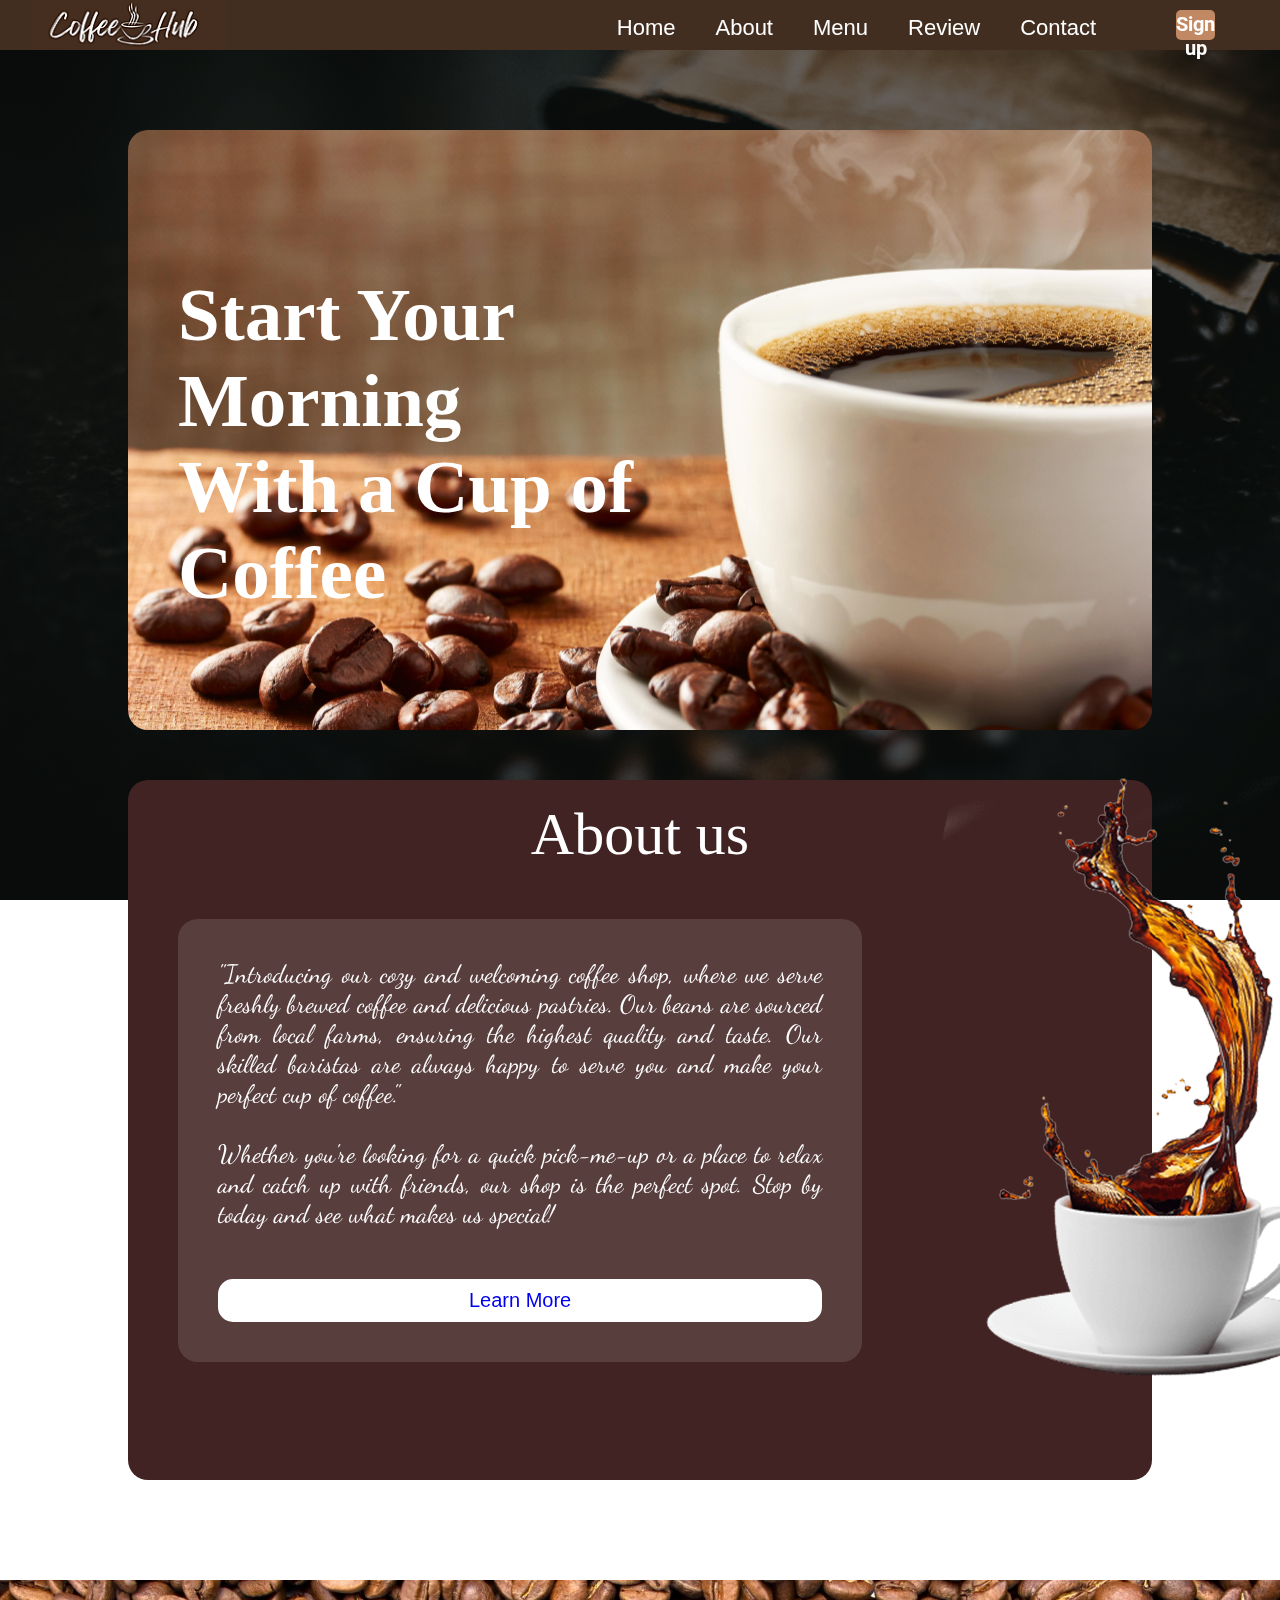
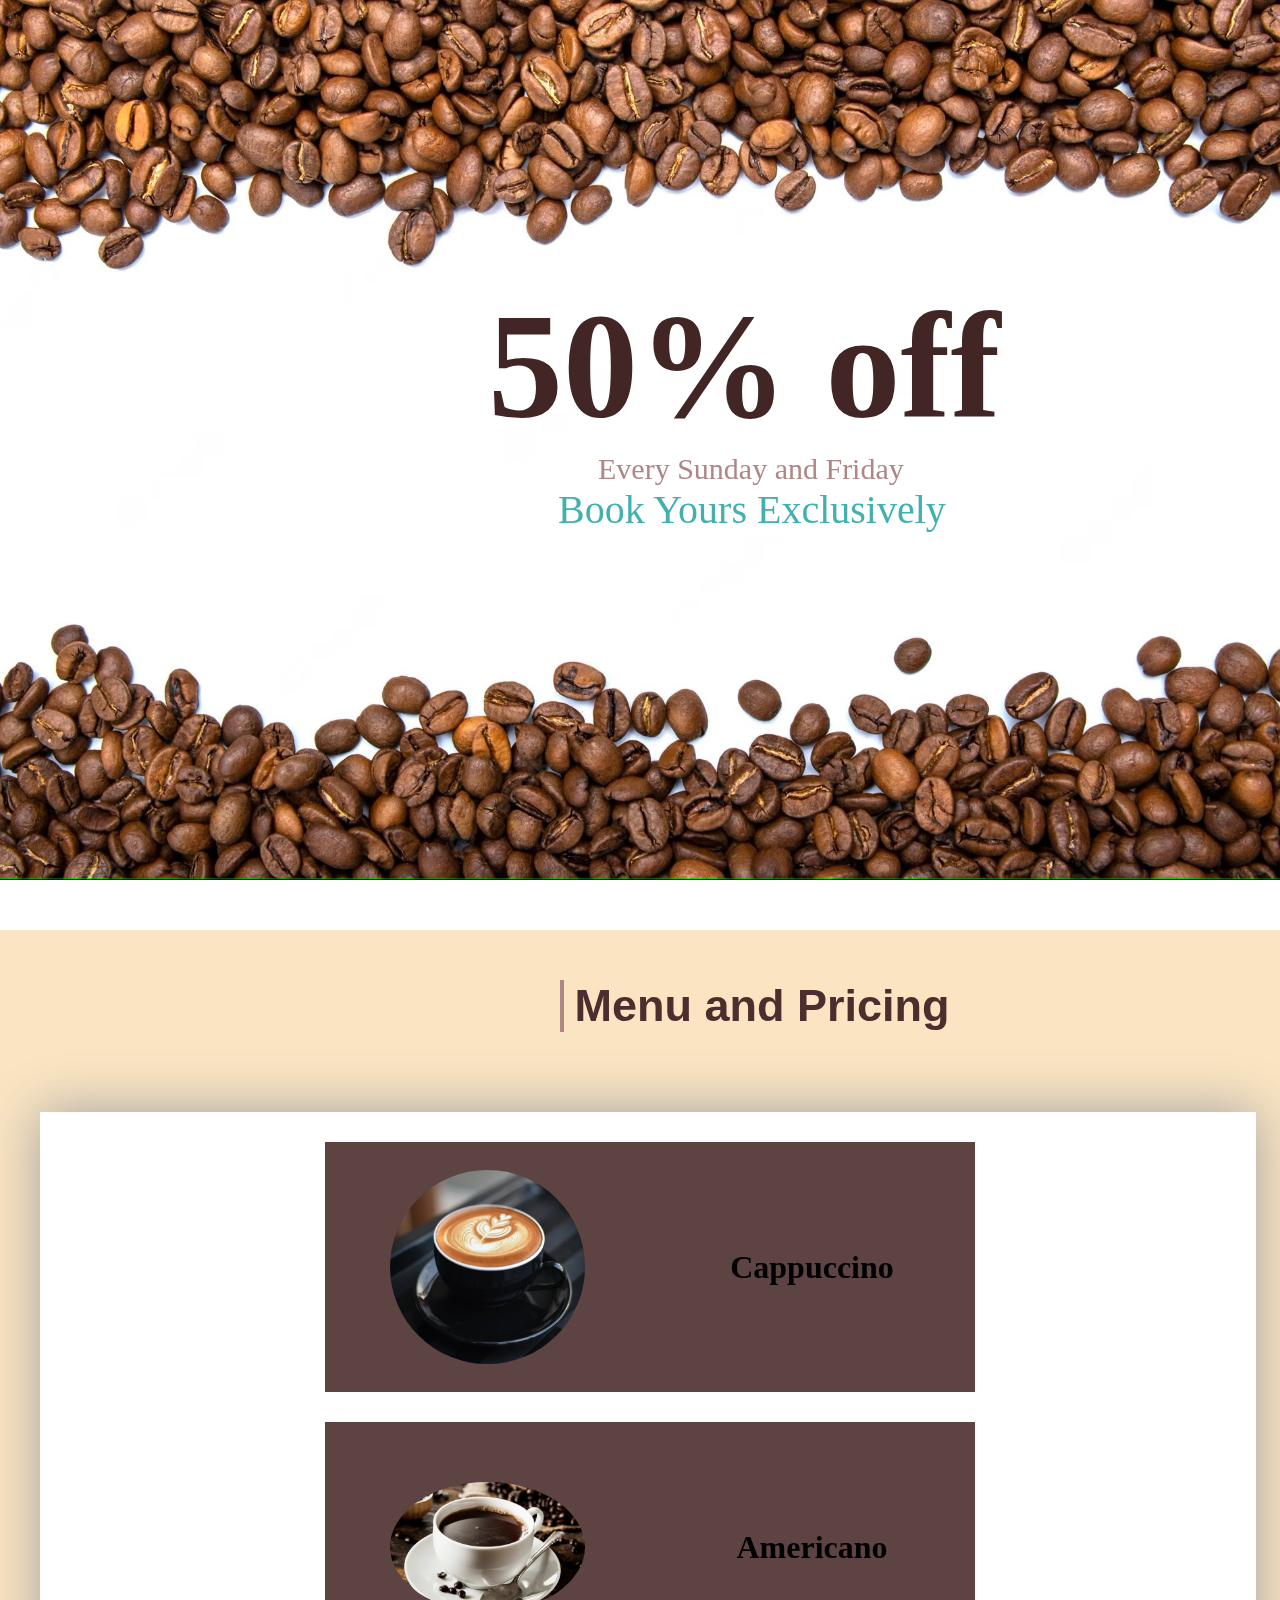
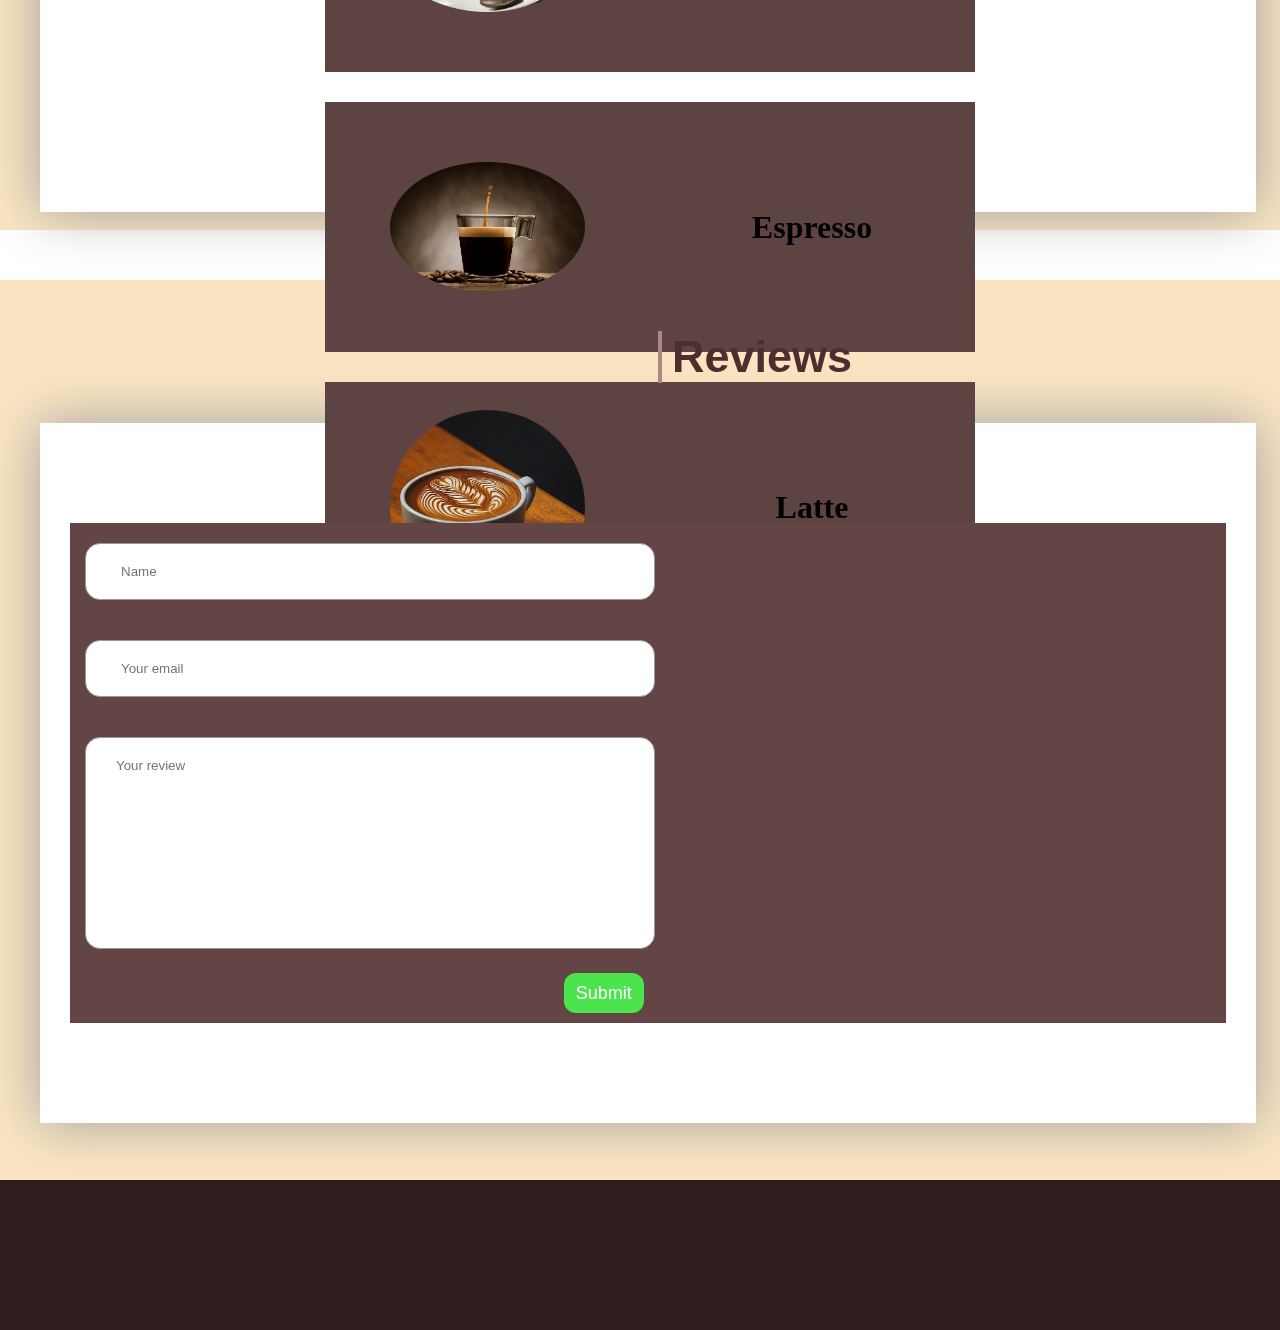
<file: Component2/coffeehub/html/index.html>
<!DOCTYPE html>
<html lang="en">

<head>
    <meta charset="UTF-8">
    <meta http-equiv="X-UA-Compatible" content="IE=edge">
    <meta name="viewport" content="width=device-width, initial-scale=1.0">
    <link rel="stylesheet" href="css/style.css">
    <link rel="icon" href="images/coffee-logo.png">
    <title>CoffeeHub</title>
</head>
<!-- <script src="https://kit.fontawesome.com/5d4a6665e5.js" crossorigin="anonymous"></script> -->
<body>
   
    <!--background-->
    <div class="cover">
    </div>
    <!--background-end-->
    <!--Header-->
    <header>
        <div class="container">
            <div class="nav">
                <div class="logo">
                    <img src="images/logo.png" alt="" style="height: 90%;" >
                </div>
                <ul>
                    <li><a href="index.html">Home</a></li>
                    <li><a href="#about">About</a></li>
                    <li><a href="menu.html">Menu</a></li>
                    <li><a href="#review">Review</a></li>
                    <li><a href="#contact">Contact</a></li>
                </ul>
                <div class="signup-box">
                    <h1><a href="signup.html" >Sign up</a></h1>
                </div>
            </div>
        </div>
    </header>
    <!--Header-end-->

    <main>
        <!--section-->
        <div class="section">
            <div class="container1">
                <div class="box">
                    <p>Start Your Morning With a Cup of Coffee</p>
                </div>
            </div>
            <div class="container2">
                <article id="about">
                    <h1>About us</h1>
                    <div class="box1">
                        <p>"Introducing our cozy and welcoming coffee shop, where we serve freshly brewed coffee and
                            delicious pastries. Our beans are sourced from local farms, ensuring the highest quality and
                            taste. Our skilled baristas are always happy to serve you and make your perfect cup of
                            coffee."<br><br>Whether you're looking for a quick pick-me-up or a place to relax and catch
                            up with friends, our shop is the perfect spot. Stop by today and see what makes us special!<h1 class="btn"><a href="#">Learn More</a></h1>
                        </p>
                        
                    </div>
                    <img src="images/about.png" alt="" class="img">

                </article>
               
            </div>
        </div>
        <!--section-end-->
        <!-- section1 -->
        <div class="section1">
            <div class="container3">
                <div class="box2">
                    <p>50% off</p>
                    <p1>Every Sunday and Friday</p1><br>
                    <p2><a href="#"> Book Yours Exclusively</a></p2>
                </div>
            </div>
            <!-- <div class="container4">
                <div class="smallbox1">
                    <h1>OUR SERVICES</h1>
                </div>
                <div class="box3">
                    <div class="rec">
                        <div class="circle">
                            <i class="fa-sharp fa-solid fa-truck-fast"></i>
                        </div>
                    </div>
                    <div class="rec">
                        <div class="circle">
                            <i class="fa-sharp fa-solid fa-table"></i>
                        </div>
                    </div>
                    <div class="rec">
                        <div class="circle">
                            <i class="fa-solid fa-mug"></i>
                        </div>
                    </div>
                    <div class="rec">
                        <div class="circle"></div>
                    </div>
                </div>

            </div> -->
            <div class="container5">
                <div class="smallbox2">
                    <h1>Menu and Pricing</h1>
                </div>
                <div class="more">
                    <p><a href="menu.html" id="More1">More</a></p>
                </div>
                <div class="box4">
                    <div class="rec rec1">
                        <div class="img">
                            <img src="images/cappuccino.png" alt="">
                        </div>
                        <div class="text">
                            <h1>Cappuccino</h1>

                        </div>
                    </div>
                    <div class="rec rec2">
                        <div class="img">
                            <img src="images/americano.jpg" alt="">
                        </div>
                        <div class="text">
                            <h1>Americano</h1>
                        </div>
                    </div>
                    <div class="rec rec3">
                        <div class="img">
                            <img src="images/espresso.jpg" alt="">
                        </div>
                        <div class="text">
                            <h1>Espresso</h1>
                        </div>
                    </div>
                    <div class="rec rec4">
                        <div class="img">
                            <img src="images/latte.jpg" alt="">
                        </div>
                        <div class="text">
                            <h1>Latte</h1>
                        </div>
                    </div>
                </div>
            </div>
            <div class="container6">
                <div class="smallbox3">
                    <article id="review">
                    <h1 id="h1smthing">Reviews</h1>
                </div>
                <div class="box5">
                    <div class="sidebox">
                        <form action="" method="post">
                            <input type="text" placeholder="Name" class="input">
                            <input type="email" placeholder="Your email" class="input">
                            <textarea  style="resize: none;" name="" id="" cols="30" rows="10" placeholder="Your review"></textarea>
                            <button type="submit">Submit</button>
                        </form>
                    </div>
                    <div class="sidebox1">
                       
                    </div>
                </div>
            </article>
            </div>
        </div>
        <!-- section1-end -->
        <footer>
            <div class="container7">
        
            </div>
        </footer>
    </main>




</body>

</html>
</file>
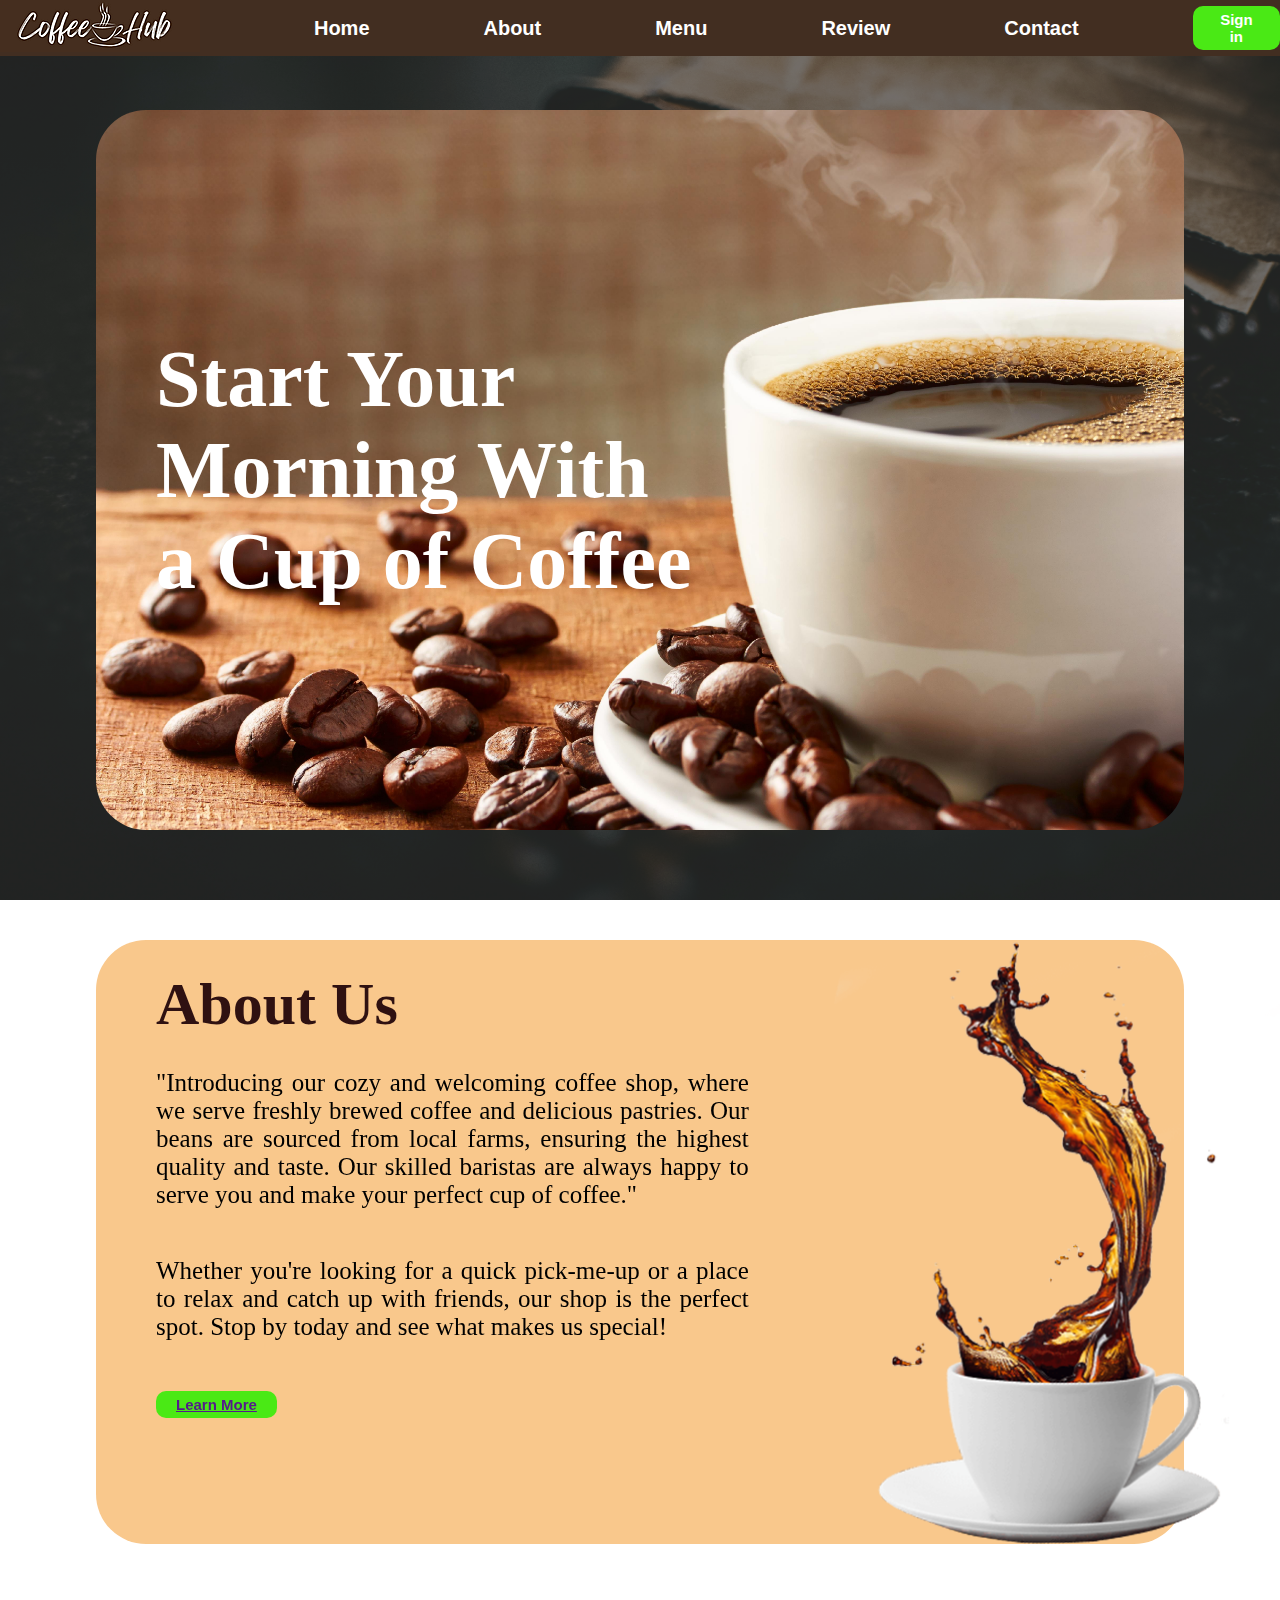
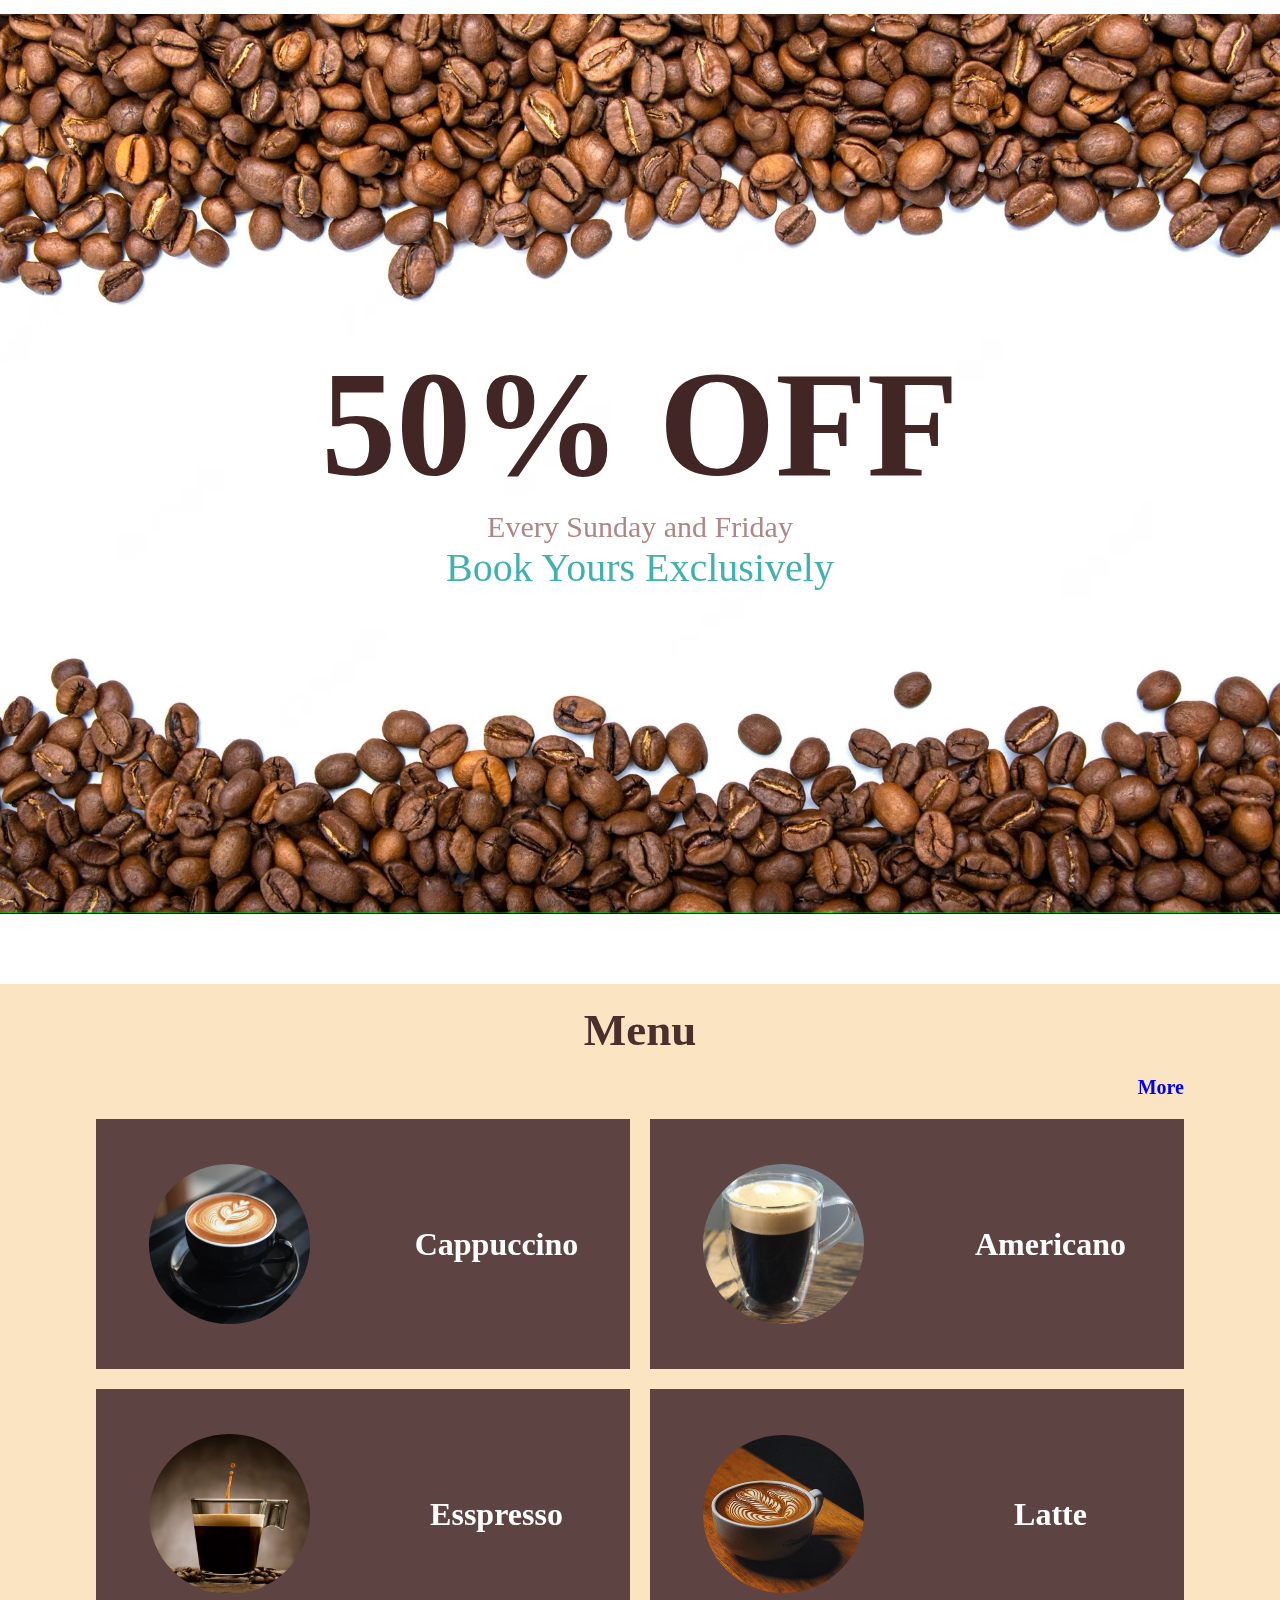
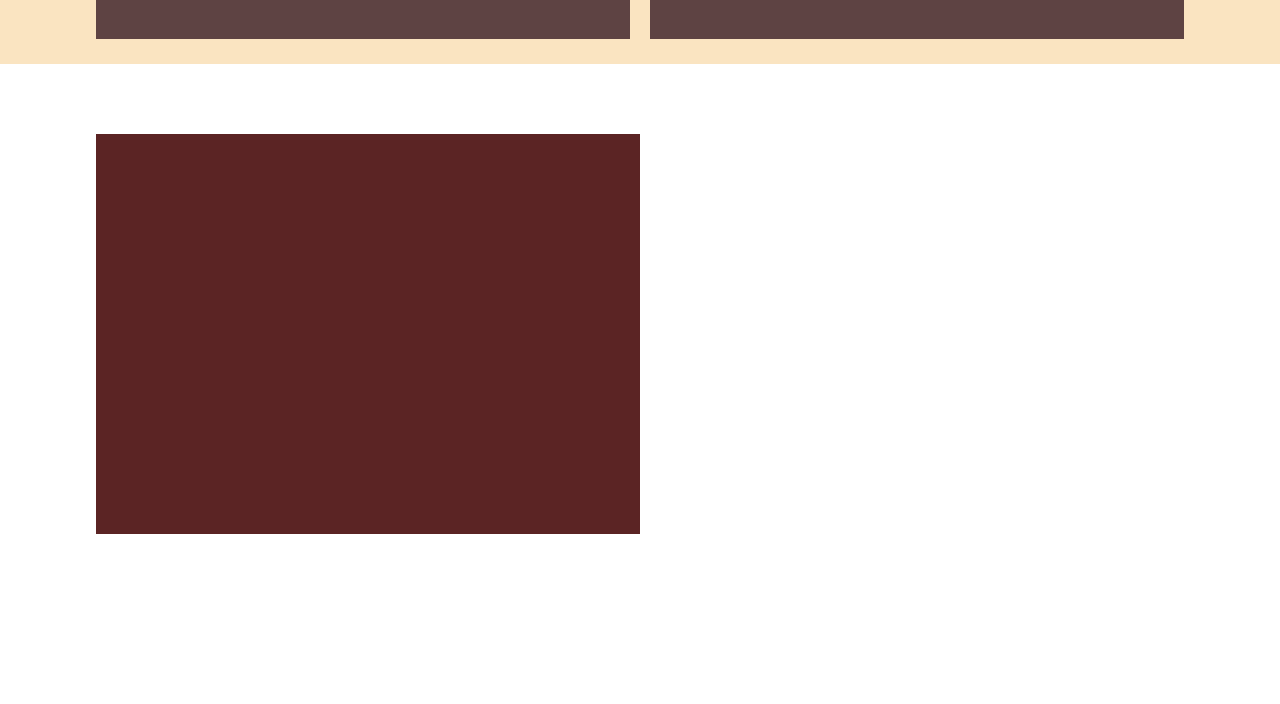
<file: Component2/coffeehub/New/index.html>
<!DOCTYPE html>
<html lang="en">
<head>
    <meta charset="UTF-8">
    <meta http-equiv="X-UA-Compatible" content="IE=edge">
    <meta name="viewport" content="width=device-width, initial-scale=1.0">
    <link rel="stylesheet" href="CSS/style.css">
    <link rel="icon" href="images/coffee-logo.png">
    <title>CoffeeHub</title>
</head>
<body>
    <div class="background">

    </div>
    <header>
        <div class="logo">
            <img src="images/logo.png" alt="">
        </div>
        <div class="menu">
            <ul class="nav-list">
                <li class="nav-items">
                    <a href="">Home</a>
                </li>
                <li class="nav-items">
                    <a href="index.html">About</a>
                </li>
                <li class="nav-items">
                    <a href="menu.html">Menu</a>
                </li>
                <li class="nav-items">
                    <a href="">Review</a>
                </li>
                <li class="nav-items">
                    <a href="">Contact</a>
                </li>
            </ul>
        </div>
        <div class="sign-up">
            <div class="button">
                <button><a href="login.html"> Sign in</a></button>
            </div>
        </div>
    </header>
    <main>
        <div class="container">
            <div class="home">
                <p>Start Your Morning With a Cup of Coffee</p>
            </div>
        </div>
        <div class="container">
            <div class="about">
                <h1>About Us</h1>
                <p>"Introducing our cozy and welcoming coffee shop, where we serve freshly brewed coffee and delicious pastries. Our beans are sourced from local farms, ensuring the highest quality and taste. Our skilled baristas are always happy to serve you and make your perfect cup of coffee."</p><br>
                <p>Whether you're looking for a quick pick-me-up or a place to relax and catch up with friends, our shop is the perfect spot. Stop by today and see what makes us special!</p>
                <button><a href="">Learn More</a></button>
            </div>
            <div class="img">
                <img src="images/about.png" alt="">
            </div>
        </div>
        <div class="container">
            <div class="text">
                <h2>50% OFF</h2>
                <p>Every Sunday and Friday</p>
                <a href="">Book Yours Exclusively</a>
            </div>
        </div>
        <div class="container">
            <div class="heading">
                <h1>Menu</h1>
                <p class="more"><a href="menu.html">More</a></p>
            </div>
            <div class="drink-list">
                <div class="drink">
                    <div class="img">
                        <img src="images/cappuccino.png" alt="">
                    </div>
                    <div class="text">
                        <h1>Cappuccino</h1> 
                    </div>
                </div>
                <div class="drink">
                    <div class="img">
                        <img src="images/americano.jpg" alt="">
                    </div>
                    <div class="text">
                        <h1>Americano</h1>
                    </div>
                </div>
                <div class="drink">
                    <div class="img">
                        <img src="images/espresso.jpg" alt="">
                    </div>
                    <div class="text">
                        <h1>Esspresso</h1>
                    </div>
                </div>
                <div class="drink">
                    <div class="img">
                        <img src="images/latte.jpg" alt="">
                    </div>
                    <div class="text">
                        <h1>Latte</h1>
                    </div>
                </div>
            </div>
        </div>
        <div class="container">
            <div class="form">

            </div>
            <div class="map">
                <div class="mapouter"><div class="gmap_canvas"><iframe class="gmap_iframe" frameborder="0" scrolling="no" marginheight="0" marginwidth="0" src="https://maps.google.com/maps?width=600&amp;height=400&amp;hl=en&amp;q=coffee hub, kathmandu&amp;t=&amp;z=14&amp;ie=UTF8&amp;iwloc=B&amp;output=embed"></iframe><a href="https://pdflist.com/" alt="pdf download">Pdf download</a></div></div>
            </div>
        </div>
    </main>
    <footer>
        <div class="container"></div>
    </footer>
</body>
</html>
</file>
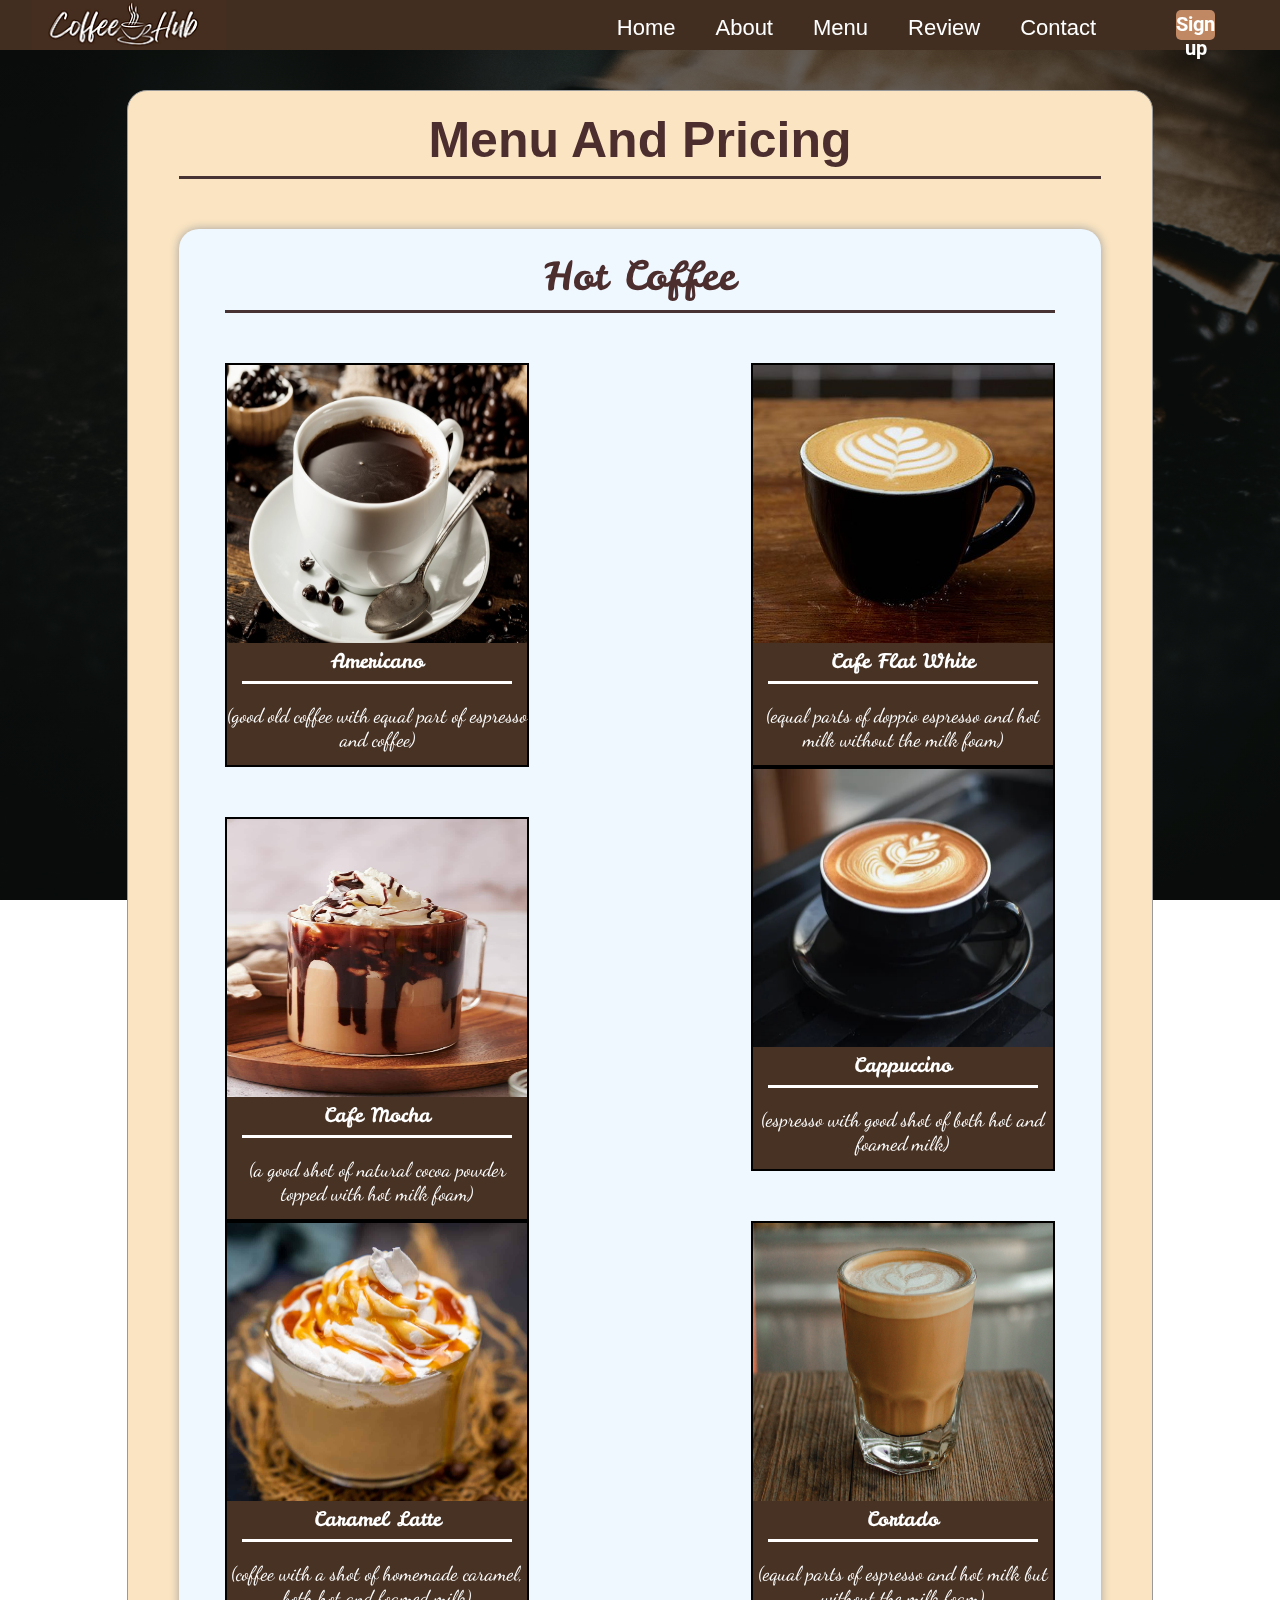
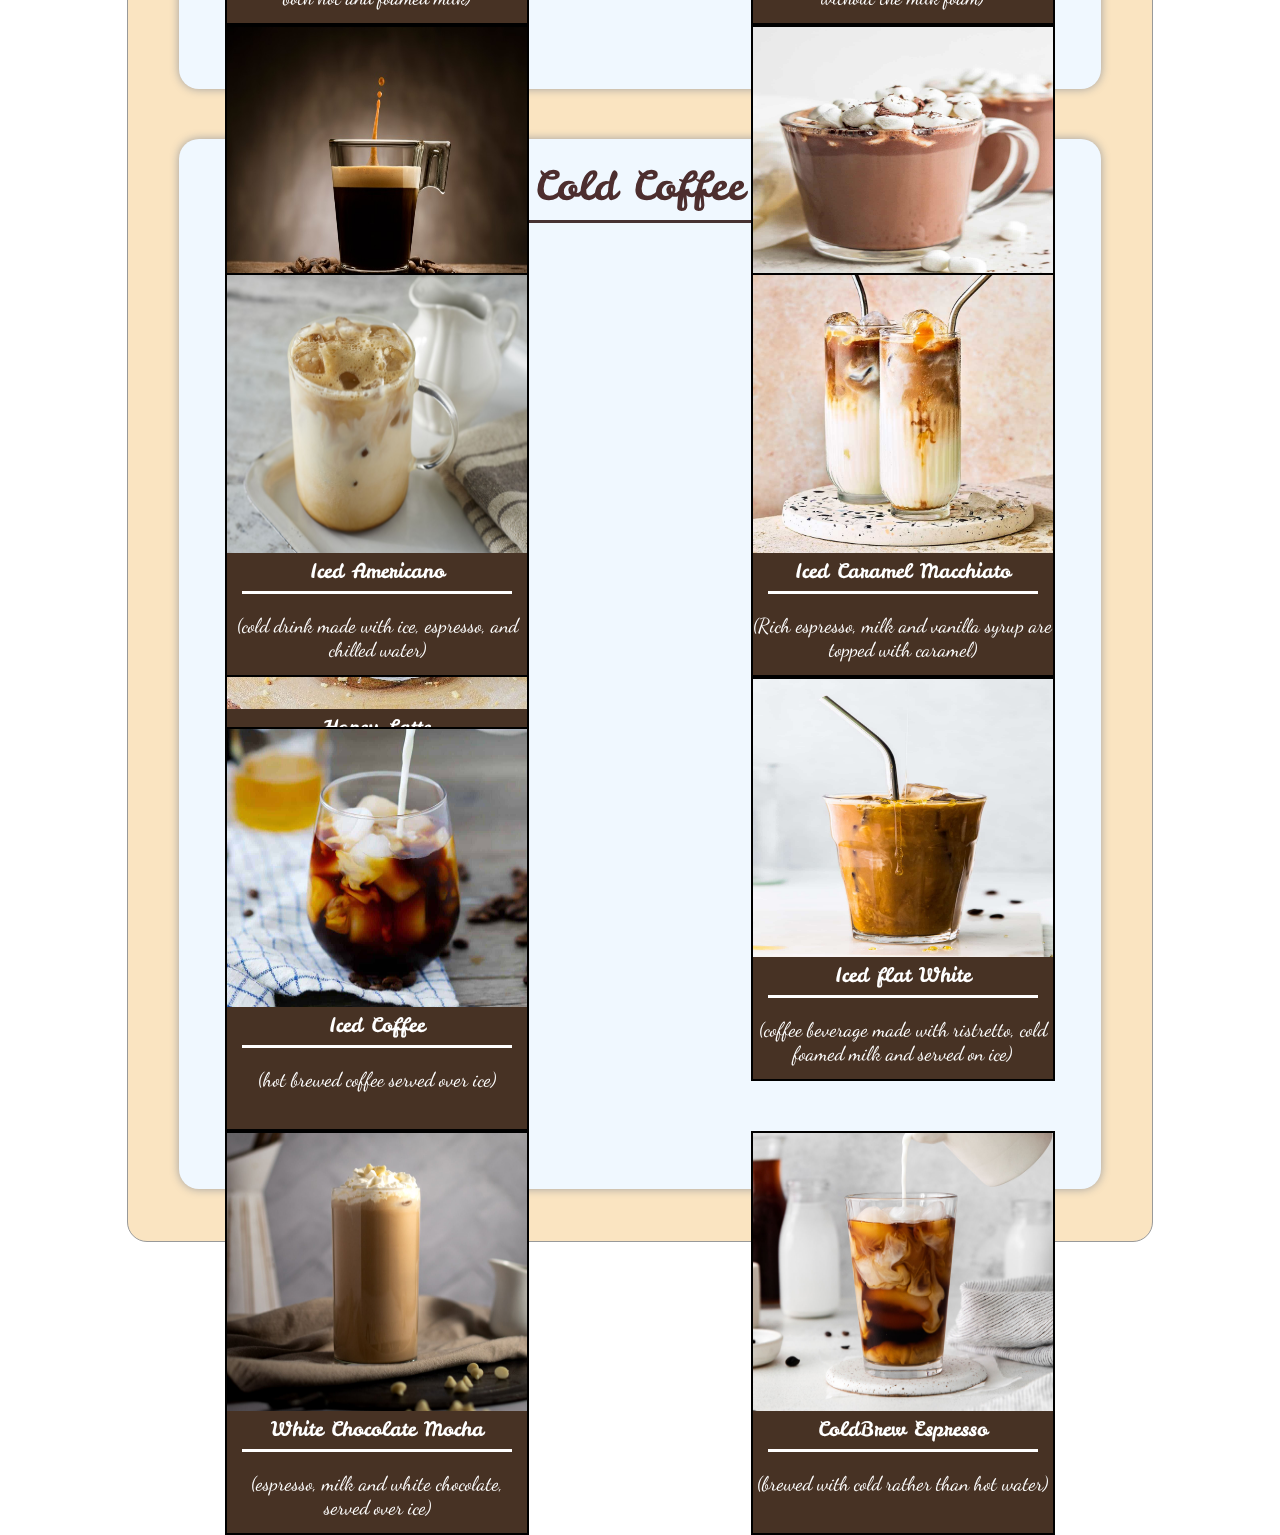
<file: Component2/coffeehub/html/menu.html>
<!DOCTYPE html>
<html lang="en">

<head>
    <meta charset="UTF-8">
    <meta http-equiv="X-UA-Compatible" content="IE=edge">
    <meta name="viewport" content="width=device-width, initial-scale=1.0">
    <link rel="stylesheet" href="css/style.css">
    <title>Menu</title>
</head>

<body>
    <!--background-->
    <div class="cover">
    </div>
    <!--background-end-->
    <header>
        <div class="container">
            <div class="nav">
                <div class="logo">
                    <img src="images/logo.png" alt="" style="height: 90%;" >
                </div>
                <ul>
                    <li><a href="index.html">Home</a></li>
                    <li><a href="#about">About</a></li>
                    <li><a href="#menu">Menu</a></li>
                    <li><a href="#review">Review</a></li>
                    <li><a href="#contact">Contact</a></li>
                </ul>
                <div class="signup-box">
                    <h1><a href="signup.html">Sign up</a></h1>
                </div>
            </div>
        </div>
    </header>
    <main>
        <div class="menucontainer">
            <h1>Menu And Pricing</h1>
            <hr>
            <div class="menubox">
                <p>Hot Coffee</p>
                <hr>
                <div class="coffeeitem">
                    <div class="coffee1">
                       <img class="img" src="images/americano.jpg" alt="" >
                       <p1>Americano</p1><hr>
                       <p>(good old coffee with equal part of espresso and coffee)</p>
                    </div>
                    <div class="coffee1">
                        <img class="img" src="images/cafeflatwhite.jpg" alt="" >
                        <p1>Cafe Flat White</p1><hr>
                        <p>(equal parts of doppio espresso and hot milk without the milk foam)</p>
                    </div>
                    <div class="coffee1">
                        <img class="img" src="images/cafemocha.jpg" alt="" >
                        <p1>Cafe Mocha</p1><hr>
                        <p>(a good shot of natural cocoa powder topped with hot milk foam) </p>
                    </div>
                    <div class="coffee2">
                        <img class="img" src="images/cappuccino.png" alt="" >
                        <p1>Cappuccino</p1><hr>
                        <p>(espresso with good shot of both hot and foamed milk)</p>
                    </div>
                    <div class="coffee2">
                        <img class="img" src="images/CaramelLatte.jpg" alt="" >
                        <p1>Caramel Latte</p1><hr>
                        <p>(coffee with a shot of homemade caramel, both hot and foamed milk)</p>
                    </div>
                    <div class="coffee2">
                        <img class="img" src="images/Cortado.png" alt="" >
                        <p1>Cortado</p1><hr>
                        <p>(equal parts of espresso and hot milk but without the milk foam)</p>
                    </div>
                    <div class="coffee3">
                        <img class="img" src="images/espresso.jpg" alt="" >
                        <p1>Espresso</p1><hr>
                        <p>(finely ground, 100% coffee, and hot water)</p>
                    </div>
                    <div class="coffee3">
                        <img class="img" src="images/hotchocolate.jpg" alt="" >
                        <p1>Hot chocolate</p1><hr>
                        <p>(steamed milk stirred into natural cocoa & chocolate)</p>
                    </div>
                    <div class="coffee3">
                        <img class="img" src="images/honeylatte.jpg" alt="" >
                        <p1>Honey Latte</p1><hr>
                        <p>(topped with hot milk , more milk foam & final touch of honey & an espresso)</p>
                    </div>

                </div>
            </div>
            <div class="menubox1">
                <p>Cold Coffee</p>
                <hr>
                <div class="coffeeitem1">
                    <div class="coffee4">
                        <img class="img1" src="images/iceamericano.jpg" alt="">
                        <p1>Iced Americano</p1><hr>
                        <p>(cold drink made with ice, espresso, and chilled water)</p>
                    </div>
                    <div class="coffee4">
                        <img class="img1" src="images/icedcaramelmacchiato.jpg" alt="">
                        <p1>Iced Caramel Macchiato</p1><hr>
                        <p>(Rich espresso, milk and vanilla syrup are topped with caramel)</p>
                    </div>
                    <div class="coffee4">
                        <img class="img1" src="images/icedcoffee.jpg" alt="">
                        <p1>Iced Coffee</p1><hr>
                        <p>(hot brewed coffee served over ice)</p>
                    </div>
                    <div class="coffee5">
                        <img class="img1" src="images/icedflatwhite.jpg" alt="">
                        <p1>Iced flat White</p1><hr>
                        <p> (coffee beverage made with ristretto, cold foamed milk and served on ice)</p>
                    </div>
                    <div class="coffee5">
                        <img class="img1" src="images/icedwhitechocolatemocha.jpg" alt="">
                        <p1>White Chocolate Mocha</p1><hr>
                        <p>(espresso, milk and white chocolate, served over ice)</p>
                    </div>
                    <div class="coffee5">
                        <img class="img1" src="images/coldbrewespresso.jpg" alt="">
                        <p1>ColdBrew Espresso </p1><hr>
                        <p> (brewed with cold rather than hot water)</p>
                    </div>
                </div>
            </div>
        </div>
    </main>
</body>

</html>
</file>
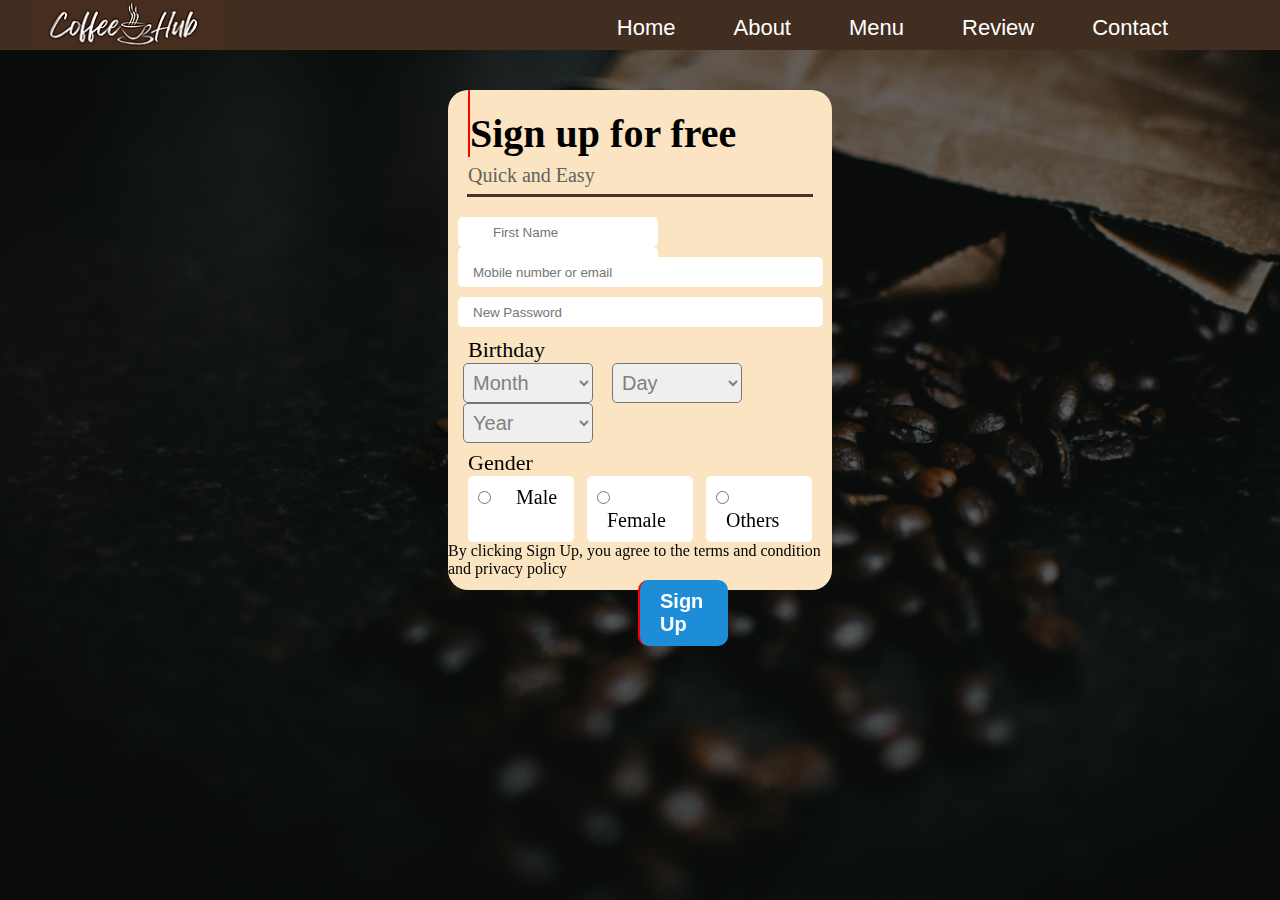
<file: Component2/coffeehub/html/signup.html>
<!DOCTYPE html>
<html lang="en">

<head>
    <meta charset="UTF-8">
    <meta http-equiv="X-UA-Compatible" content="IE=edge">
    <meta name="viewport" content="width=device-width, initial-scale=1.0">
    <link rel="stylesheet" href="css/style.css">
    <link rel="stylesheet" href="https://cdnjs.cloudflare.com/ajax/libs/font-awesome/4.7.0/css/font-awesome.min.css">
    <title>Sign up</title>
</head>

<body>
    <!--background-->
    <div class="cover">
    </div>
    <!--background-end-->
    <header>
        <div class="container">
            <div class="nav">
                <div class="logo">
                    <img src="images/logo.png" alt="" style="height: 90%;" >
                </div>
                <ul>
                    <li><a href="index.html">Home</a></li>
                    <li><a href="#about">About</a></li>
                    <li><a href="menu.html">Menu</a></li>
                    <li><a href="#review">Review</a></li>
                    <li><a href="#contact">Contact</a></li>
                </ul>
            </div>
        </div>
    </header>
    <main>
        <div class="signinbox">
            <h1>Sign up for free</h1>
            <p>Quick and Easy</p>
            <hr>
            <div class="form-group">
                <form action="" method="post">
                    <input type="text" placeholder="First Name" class="form-control">
                    <input type="text" placeholder="Last Name" class="form-control">

                </form>
            </div>
            <div class="form-group1">
                <form action="" method="post">
                    <input type="text" id="Number" placeholder="Mobile number or email " class="form-control1">
                    <input type="password" placeholder="New Password" class="form-control1">
                </form>
            </div>
            <div class="form-group2">
                <p><label for="Birthday">Birthday</label></p>
                    <select name="Month" id="month" title="Month">

                    <option selected disabled>Month</option> 
                    <option value="Jan">Jan</option>    
                    <option value="Feb">Feb</option>    
                    <option value="Mar">Mar</option>    
                    <option value="Apr">Apr</option>    
                    <option value="May">May</option>    
                    <option value="Jun">Jun</option>    
                    <option value="Jul">Jul</option>    
                    <option value="Aug">Aug</option>    
                    <option value="Sep">Sep</option>    
                    <option value="Oct">Oct</option>    
                    <option value="Nov">Nov</option>    
                    <option value="Dec">Dec</option>    
                    </select>

                    <select name="Day" id="Day" title="Day">
                        <option selected disabled>Day</option>
                    <option value="1">1</option>    
                    <option value="2">2</option>    
                    <option value="3">3</option>    
                    <option value="4">4</option>    
                    <option value="5">5</option>    
                    <option value="6">6</option>    
                    <option value="7">7</option>    
                    <option value="8">8</option>    
                    <option value="9">9</option>    
                    <option value="10">10</option>    
                    <option value="11">11</option>    
                    <option value="12">12</option>    
                    <option value="13">13</option>    
                    <option value="14">14</option>    
                    <option value="15">15</option>    
                    <option value="16">16</option>    
                    <option value="17">17</option>    
                    <option value="18">18</option>    
                    <option value="19">19</option>    
                    <option value="20">20</option>    
                    <option value="21">21</option>    
                    <option value="22">22</option>    
                    <option value="23">23</option>    
                    <option value="24">24</option>    
                    <option value="25">25</option>    
                    <option value="26">26</option>    
                    <option value="27">27</option>    
                    <option value="28">28</option>    
                    <option value="29">29</option>    
                    <option value="30">30</option>    
                    <option value="31">31</option>    
                    </select>
                    
                    <select name="Year" id="Year" title="Year">
                        <option selected disabled>Year</option>
                        <option value="2000">2000</option>
                        <option value="2001">2001</option>
                        <option value="2002">2002</option>
                        <option value="2003">2003</option>
                        <option value="2004">2004</option>
                        <option value="2005">2005</option>
                        <option value="2006">2006</option>
                        <option value="2007">2007</option>
                        <option value="2008">2008</option>
                        <option value="2009">2009</option>
                        <option value="2010">2010</option>
                        <option value="2011">2011</option>
                        <option value="2012">2012</option>
                        <option value="2013">2013</option>
                        <option value="2014">2014</option>
                        <option value="2015">2015</option>
                        <option value="2016">2016</option>
                        <option value="2017">2017</option>
                        <option value="2018">2018</option>
                        <option value="2019">2019</option>
                        <option value="2020">2020</option>
                        <option value="2021">2021</option>
                        <option value="2022">2022</option>
                        <option value="2023">2023</option>
                        
                    </select>
            </div>

            <div class="form-group3">
                <p>Gender</p>
                <div class="gbox">
                <label><input type="radio" name="gender" value="male" class="gen">&nbsp;&nbsp;Male</label> 
                <label><input type="radio" name="gender" value="female" class="gen">&nbsp;&nbsp;Female</label>
                <label><input type="radio" name="gender" value="others" class="gen">&nbsp;&nbsp;Others</label>
            </div>
            </div>
            <div class="terms">
            <p1>By clicking Sign Up, you agree to the terms and condition and privacy policy</p1>
        </div>
        <div class="signbox">
            <h1><a href="#">Sign Up</a></h1>
        </div>
        </div>
    </main>
</body>

</html>
</file>
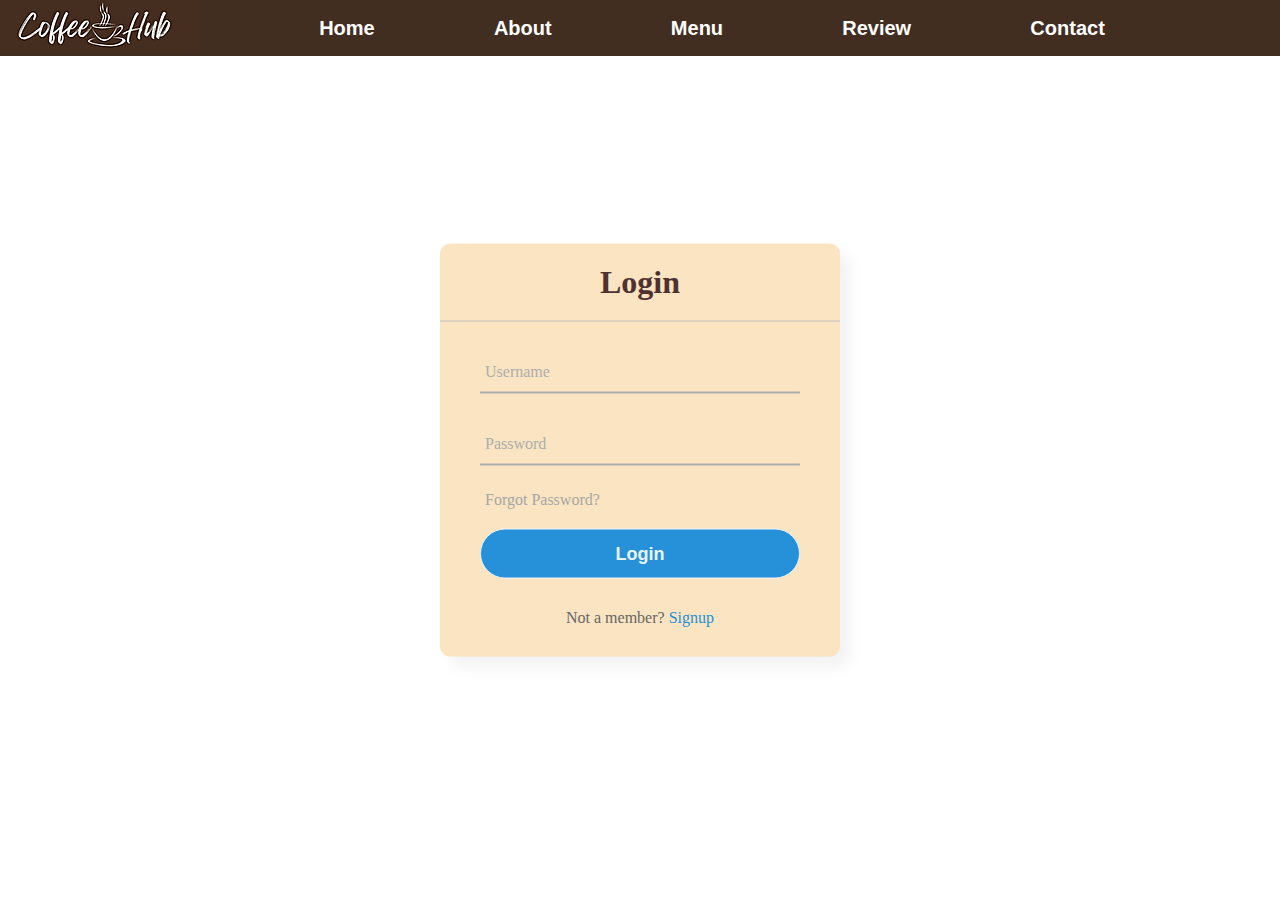
<file: Component2/coffeehub/New/login.html>
<!DOCTYPE html>
<html lang="en">

<head>
    <meta charset="UTF-8">
    <meta http-equiv="X-UA-Compatible" content="IE=edge">
    <meta name="viewport" content="width=device-width, initial-scale=1.0">
    <link rel="stylesheet" href="CSS/style.css">
    <title>Document</title>
</head>

<body>
    <header>
        <div class="logo">
            <img src="images/logo.png" alt="">
        </div>
        <div class="menu">
            <ul class="nav-list">
                <li class="nav-items">
                    <a href="index.html">Home</a>
                </li>
                <li class="nav-items">
                    <a href="index.html">About</a>
                </li>
                <li class="nav-items">
                    <a href="menu.html">Menu</a>
                </li>
                <li class="nav-items">
                    <a href="">Review</a>
                </li>
                <li class="nav-items">
                    <a href="">Contact</a>
                </li>
            </ul>
        </div>
    </header>
        <div class="center">
            <h1>Login</h1>
            <form method="post">
                <div class="txt_field">
                    <input type="text" required>
                    <span></span>
                    <label>Username</label>
                </div>
                <div class="txt_field">
                    <input type="password" required>
                    <span></span>
                    <label>Password</label>
                </div>
                <div class="pass">Forgot Password?</div>
                <input type="submit" value="Login">
                <div class="signup_link">
                    Not a member? <a href="signup.html">Signup</a>
                </div>
            </form>
        </div>
    
</body>

</html>
</file>
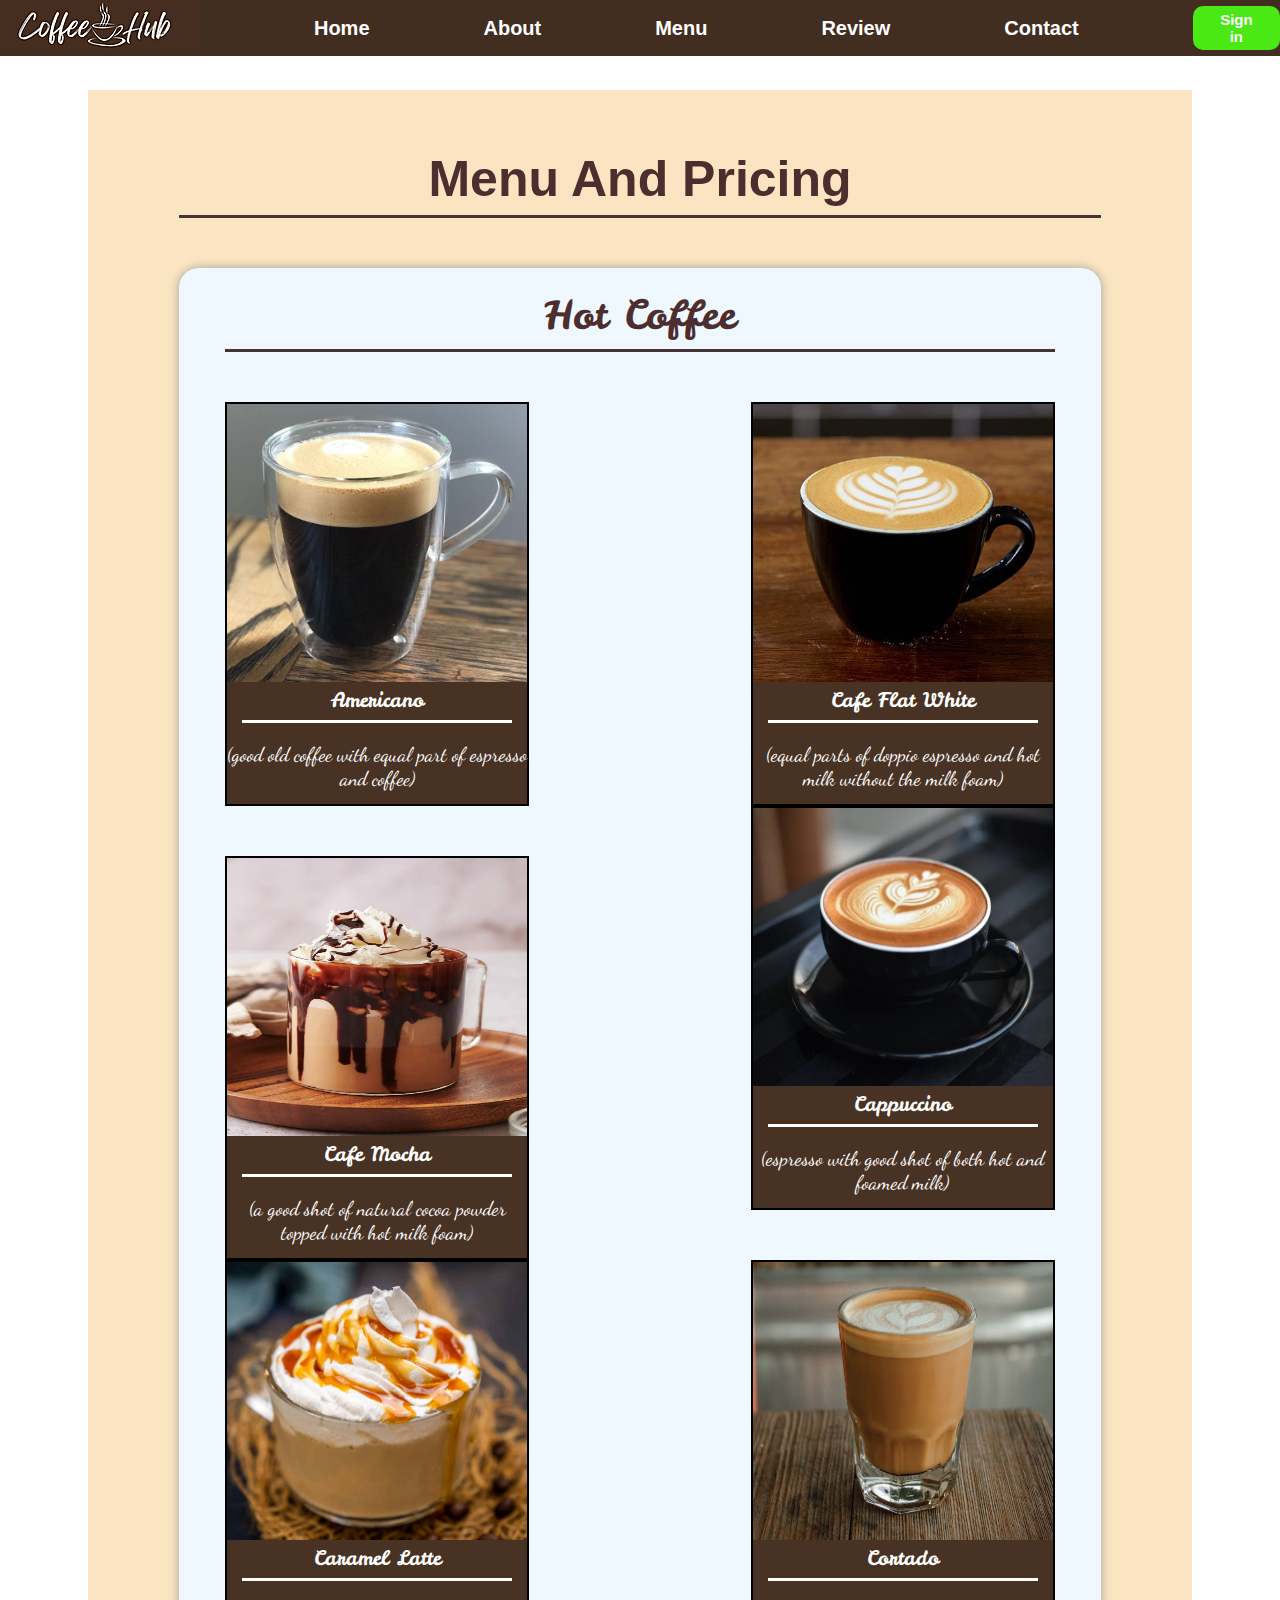
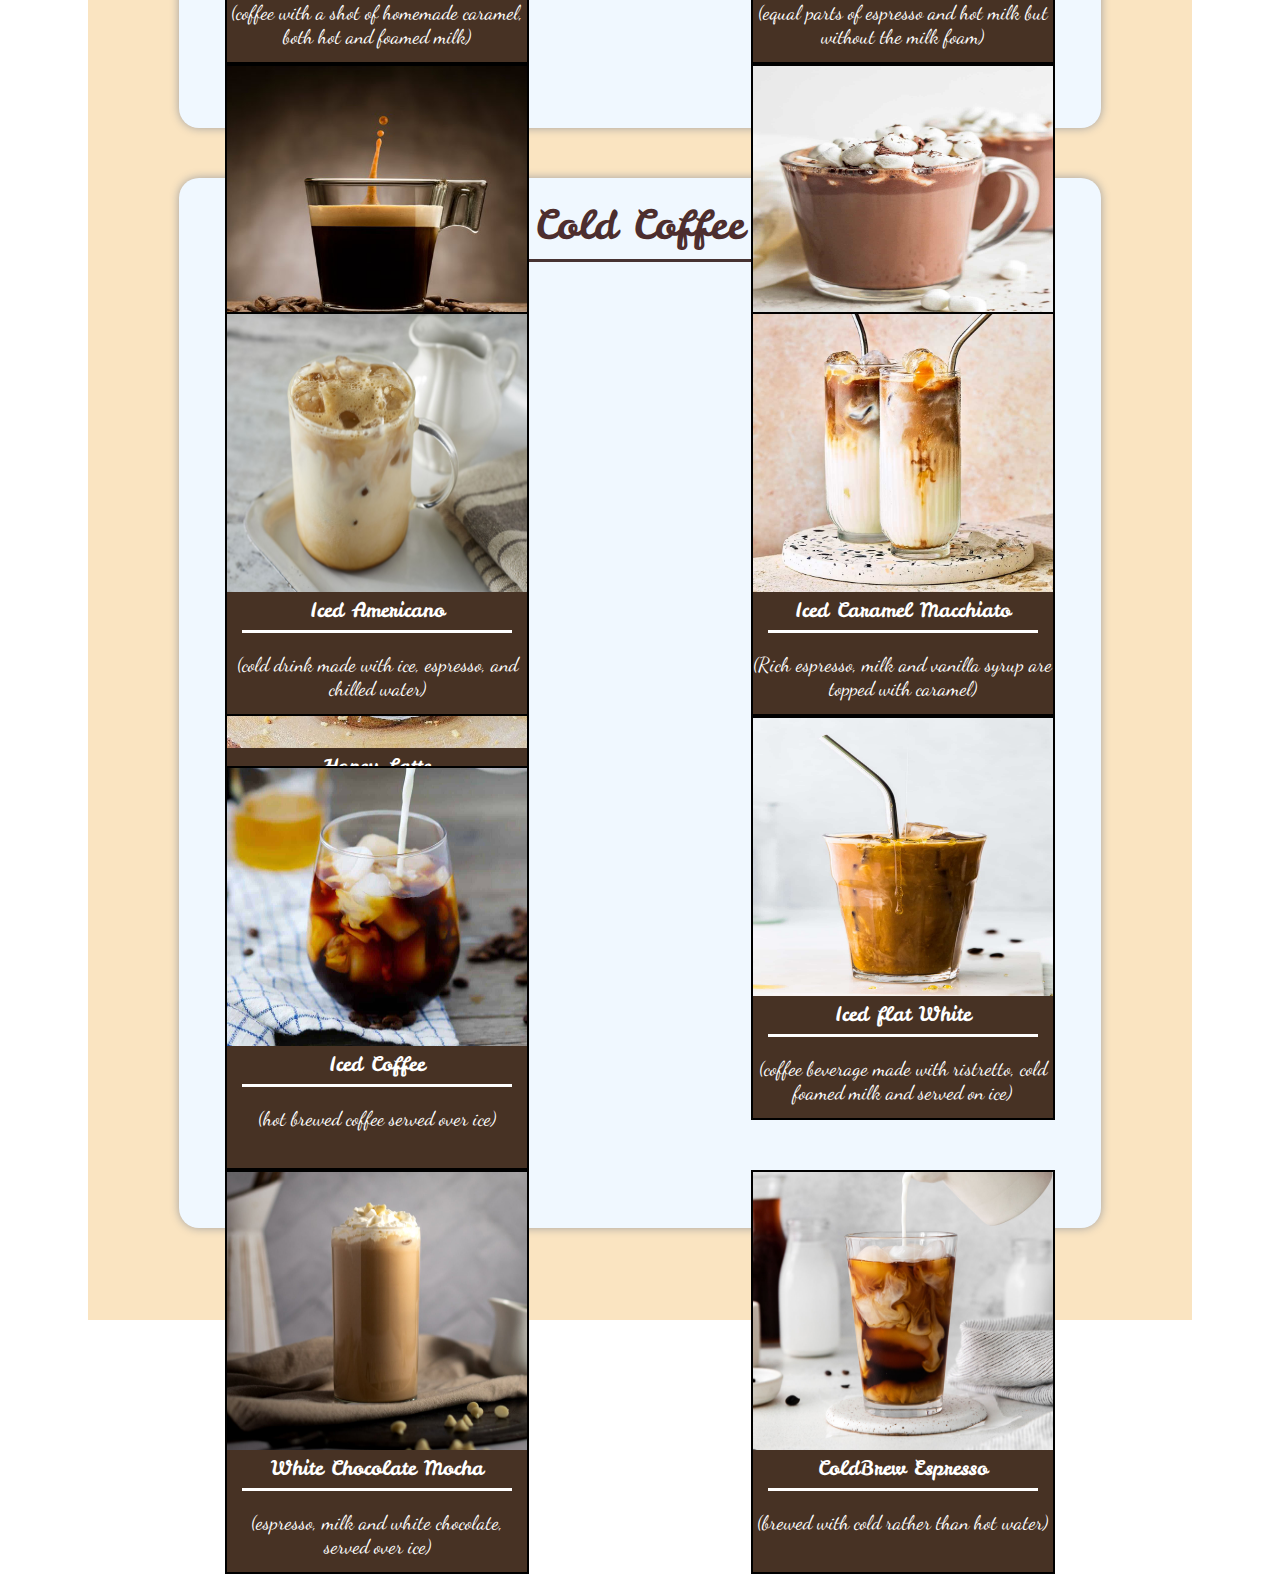
<file: Component2/coffeehub/New/menu.html>
<!DOCTYPE html>
<html lang="en">
<head>
    <meta charset="UTF-8">
    <meta http-equiv="X-UA-Compatible" content="IE=edge">
    <meta name="viewport" content="width=device-width, initial-scale=1.0">
    <link rel="stylesheet" href="CSS/style.css">
    <title>Menu</title>
</head>
<body>
    <header>
        <div class="logo">
            <img src="images/logo.png" alt="">
        </div>
        <div class="menu">
            <ul class="nav-list">
                <li class="nav-items">
                    <a href="index.html">Home</a>
                </li>
                <li class="nav-items">
                    <a href="">About</a>
                </li>
                <li class="nav-items">
                    <a href="">Menu</a>
                </li>
                <li class="nav-items">
                    <a href="">Review</a>
                </li>
                <li class="nav-items">
                    <a href="">Contact</a>
                </li>
            </ul>
        </div>
        <div class="sign-up">
            <div class="button">
                <button><a href="login.html"> Sign in</a></button>
            </div>
        </div>
    </header>
    <main>
        <div class="menucontainer">
            <h1>Menu And Pricing</h1>
            <hr>
            <div class="menubox">
                <p>Hot Coffee</p>
                <hr>
                <div class="coffeeitem">
                    <div class="coffee1">
                       <img class="img" src="images/americano.jpg" alt="" >
                       <p1>Americano</p1><hr>
                       <p>(good old coffee with equal part of espresso and coffee)</p>
                    </div>
                    <div class="coffee1">
                        <img class="img" src="images/cafeflatwhite.jpg" alt="" >
                        <p1>Cafe Flat White</p1><hr>
                        <p>(equal parts of doppio espresso and hot milk without the milk foam)</p>
                    </div>
                    <div class="coffee1">
                        <img class="img" src="images/cafemocha.jpg" alt="" >
                        <p1>Cafe Mocha</p1><hr>
                        <p>(a good shot of natural cocoa powder topped with hot milk foam) </p>
                    </div>
                    <div class="coffee2">
                        <img class="img" src="images/cappuccino.png" alt="" >
                        <p1>Cappuccino</p1><hr>
                        <p>(espresso with good shot of both hot and foamed milk)</p>
                    </div>
                    <div class="coffee2">
                        <img class="img" src="images/CaramelLatte.jpg" alt="" >
                        <p1>Caramel Latte</p1><hr>
                        <p>(coffee with a shot of homemade caramel, both hot and foamed milk)</p>
                    </div>
                    <div class="coffee2">
                        <img class="img" src="images/Cortado.png" alt="" >
                        <p1>Cortado</p1><hr>
                        <p>(equal parts of espresso and hot milk but without the milk foam)</p>
                    </div>
                    <div class="coffee3">
                        <img class="img" src="images/espresso.jpg" alt="" >
                        <p1>Espresso</p1><hr>
                        <p>(finely ground, 100% coffee, and hot water)</p>
                    </div>
                    <div class="coffee3">
                        <img class="img" src="images/hotchocolate.jpg" alt="" >
                        <p1>Hot chocolate</p1><hr>
                        <p>(steamed milk stirred into natural cocoa & chocolate)</p>
                    </div>
                    <div class="coffee3">
                        <img class="img" src="images/honeylatte.jpg" alt="" >
                        <p1>Honey Latte</p1><hr>
                        <p>(topped with hot milk , more milk foam & final touch of honey & an espresso)</p>
                    </div>

                </div>
            </div>
            <div class="menubox1">
                <p>Cold Coffee</p>
                <hr>
                <div class="coffeeitem1">
                    <div class="coffee4">
                        <img class="img1" src="images/iceamericano.jpg" alt="">
                        <p1>Iced Americano</p1><hr>
                        <p>(cold drink made with ice, espresso, and chilled water)</p>
                    </div>
                    <div class="coffee4">
                        <img class="img1" src="images/icedcaramelmacchiato.jpg" alt="">
                        <p1>Iced Caramel Macchiato</p1><hr>
                        <p>(Rich espresso, milk and vanilla syrup are topped with caramel)</p>
                    </div>
                    <div class="coffee4">
                        <img class="img1" src="images/icedcoffee.jpg" alt="">
                        <p1>Iced Coffee</p1><hr>
                        <p>(hot brewed coffee served over ice)</p>
                    </div>
                    <div class="coffee5">
                        <img class="img1" src="images/icedflatwhite.jpg" alt="">
                        <p1>Iced flat White</p1><hr>
                        <p> (coffee beverage made with ristretto, cold foamed milk and served on ice)</p>
                    </div>
                    <div class="coffee5">
                        <img class="img1" src="images/icedwhitechocolatemocha.jpg" alt="">
                        <p1>White Chocolate Mocha</p1><hr>
                        <p>(espresso, milk and white chocolate, served over ice)</p>
                    </div>
                    <div class="coffee5">
                        <img class="img1" src="images/coldbrewespresso.jpg" alt="">
                        <p1>ColdBrew Espresso </p1><hr>
                        <p> (brewed with cold rather than hot water)</p>
                    </div>
                </div>
            </div>
        </div>
    </main>
</body>
</html>
</file>
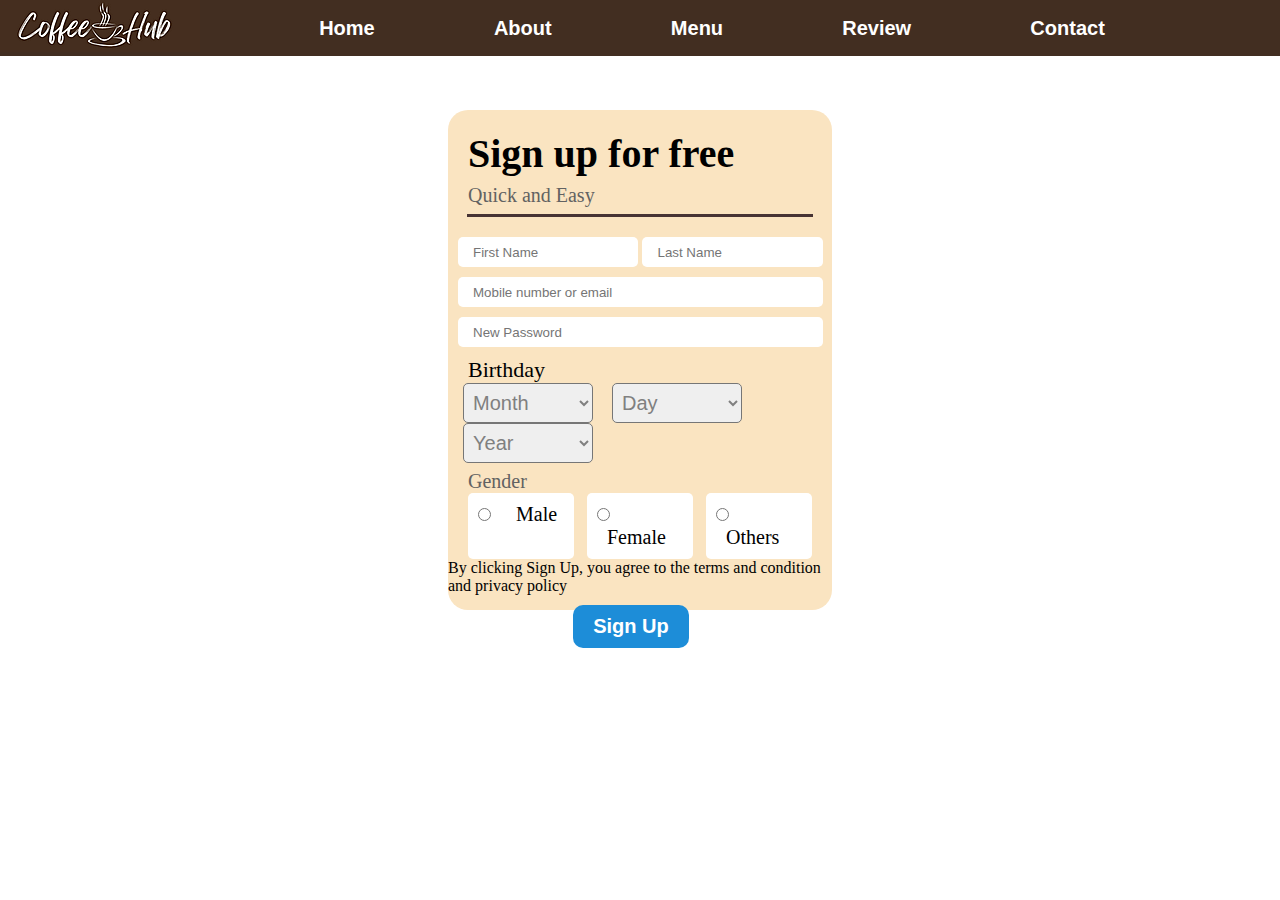
<file: Component2/coffeehub/New/signup.html>
<!DOCTYPE html>
<html lang="en">
<head>
    <meta charset="UTF-8">
    <meta http-equiv="X-UA-Compatible" content="IE=edge">
    <meta name="viewport" content="width=device-width, initial-scale=1.0">
    <link rel="stylesheet" href="CSS/style.css">
    <title>Sign up</title>
</head>
<body>
    <header>
        <div class="logo">
            <img src="images/logo.png" alt="">
        </div>
        <div class="menu">
            <ul class="nav-list">
                <li class="nav-items">
                    <a href="index.html">Home</a>
                </li>
                <li class="nav-items">
                    <a href="index.html">About</a>
                </li>
                <li class="nav-items">
                    <a href="menu.html">Menu</a>
                </li>
                <li class="nav-items">
                    <a href="">Review</a>
                </li>
                <li class="nav-items">
                    <a href="">Contact</a>
                </li>
            </ul>
        </div>
    </header>
    <div class="signinbox">
        <h1>Sign up for free</h1>
        <p>Quick and Easy</p>
        <hr>
        <div class="form-group">
            <form action="" method="post">
                <input type="text" placeholder="First Name" class="form-control">
                <input type="text" placeholder="Last Name" class="form-control">

            </form>
        </div>
        <div class="form-group1">
            <form action="" method="post">
                <input type="text" id="Number" placeholder="Mobile number or email " class="form-control1">
                <input type="password" placeholder="New Password" class="form-control1">
            </form>
        </div>
        <div class="form-group2">
            <p><label for="Birthday">Birthday</label></p>
                <select name="Month" id="month" title="Month">

                <option selected disabled>Month</option> 
                <option value="Jan">Jan</option>    
                <option value="Feb">Feb</option>    
                <option value="Mar">Mar</option>    
                <option value="Apr">Apr</option>    
                <option value="May">May</option>    
                <option value="Jun">Jun</option>    
                <option value="Jul">Jul</option>    
                <option value="Aug">Aug</option>    
                <option value="Sep">Sep</option>    
                <option value="Oct">Oct</option>    
                <option value="Nov">Nov</option>    
                <option value="Dec">Dec</option>    
                </select>

                <select name="Day" id="Day" title="Day">
                    <option selected disabled>Day</option>
                <option value="1">1</option>    
                <option value="2">2</option>    
                <option value="3">3</option>    
                <option value="4">4</option>    
                <option value="5">5</option>    
                <option value="6">6</option>    
                <option value="7">7</option>    
                <option value="8">8</option>    
                <option value="9">9</option>    
                <option value="10">10</option>    
                <option value="11">11</option>    
                <option value="12">12</option>    
                <option value="13">13</option>    
                <option value="14">14</option>    
                <option value="15">15</option>    
                <option value="16">16</option>    
                <option value="17">17</option>    
                <option value="18">18</option>    
                <option value="19">19</option>    
                <option value="20">20</option>    
                <option value="21">21</option>    
                <option value="22">22</option>    
                <option value="23">23</option>    
                <option value="24">24</option>    
                <option value="25">25</option>    
                <option value="26">26</option>    
                <option value="27">27</option>    
                <option value="28">28</option>    
                <option value="29">29</option>    
                <option value="30">30</option>    
                <option value="31">31</option>    
                </select>
                
                <select name="Year" id="Year" title="Year">
                    <option selected disabled>Year</option>
                    <option value="2000">2000</option>
                    <option value="2001">2001</option>
                    <option value="2002">2002</option>
                    <option value="2003">2003</option>
                    <option value="2004">2004</option>
                    <option value="2005">2005</option>
                    <option value="2006">2006</option>
                    <option value="2007">2007</option>
                    <option value="2008">2008</option>
                    <option value="2009">2009</option>
                    <option value="2010">2010</option>
                    <option value="2011">2011</option>
                    <option value="2012">2012</option>
                    <option value="2013">2013</option>
                    <option value="2014">2014</option>
                    <option value="2015">2015</option>
                    <option value="2016">2016</option>
                    <option value="2017">2017</option>
                    <option value="2018">2018</option>
                    <option value="2019">2019</option>
                    <option value="2020">2020</option>
                    <option value="2021">2021</option>
                    <option value="2022">2022</option>
                    <option value="2023">2023</option>
                    
                </select>
        </div>

        <div class="form-group3">
            <p>Gender</p>
            <div class="gbox">
            <label><input type="radio" name="gender" value="male" class="gen">&nbsp;&nbsp;Male</label> 
            <label><input type="radio" name="gender" value="female" class="gen">&nbsp;&nbsp;Female</label>
            <label><input type="radio" name="gender" value="others" class="gen">&nbsp;&nbsp;Others</label>
        </div>
        </div>
        <div class="terms">
        <p1>By clicking Sign Up, you agree to the terms and condition and privacy policy</p1>
    </div>
    <div class="signbox">
        <h1><a href="#">Sign Up</a></h1>
    </div>
    </div>
</body>
</html>
</file>
<file: Component2/coffeehub/html/css/style.css>
@import url('https://fonts.googleapis.com/css2?family=Dancing+Script:wght@500&display=swap');

@import url('https://fonts.googleapis.com/css2?family=Dancing+Script:wght@500&family=Roboto:wght@100&display=swap');

@import url('https://fonts.googleapis.com/css2?family=Leckerli+One&display=swap');

* {
    margin: 0;
    padding: 0;
    scroll-behavior: smooth;
}
body{
    width: 100%;
}
a{
    text-decoration: none;
}

.cover {
    background-image: linear-gradient(rgba(0, 0, 0, 0.6), rgba(0, 0, 0, 0.6)), url(../images/cover.jpg);
    background-position: center;
    background-size: cover;
    width: 100vw;
    height: 100vh;
    color: #fff;
    position: fixed;
}

/*header*/

header {

    width: 100%;
    height: 50px;
    background-color: #422e21;
    position: fixed;
    z-index: 3;
}


.container {
    width: 95%;
    margin: auto;
}

.container .nav {
    display: flex;
    justify-content: space-between;
}


.container .nav ul {
    display: flex;
    justify-content: space-between;
    width: 50%;
    padding-left: 30%;
    list-style: none;
    padding-top: 15px;
    margin-right: 60px;
}

.container .nav .signup-box {
    width: 100px;
    height: 30px;
    background-color: rgb(192, 136, 99);
    margin-top: 10px;
    margin-right: 120px;
    border-radius: 5px;
}

.container .nav .signup-box h1 {
    font-family: 'Roboto', sans-serif;
    font-size: 20px;
    padding-top: 2px;
    text-align: center;
}

.container .nav .signup-box h1 a {
    text-decoration: none;
    color: #fff;
}

.nav ul li a {
    text-decoration: none;
    font-family: sans-serif;
    color: #fff;
    font-size: 22px;
    padding: 0px 20px;
}

/* .nav ul li a::after{
    content: '';
    height: 2px;
    width: 0%;
    background: #009688;
    position: absolute;
    left: 0px;
    margin-top: 27px;
    transition: 0.2s;
 } */

.nav ul li a:hover {
    width: 100%;
    text-align: center;
    border-bottom: 4px solid green;
}

/*header-end*/

/* Main */
/*-section*/

main {
    width: 100%;
    position: absolute;
    z-index: 2;
    margin-top: 90px;
}

.section .container1 {
    width: 80%;
    height: 600px;
    margin: auto;
    background-image: url(../images/bgpic.jpg);
    background-position: center;
    background-size: cover;
    margin-top: 40px;
    border-radius: 20px;
}

.section .container1 .box p {
    font-family: 'Cuprum';
    font-style: normal;
    font-weight: 700;
    font-size: 75px;
    color: #ffffff;
    padding-top: 142px;
    width: 45%;
    padding-left: 50px;
}

article h1 {
    font-family: 'Cuprum';
    font-style: normal;
    font-weight: 200;
    font-size: 60px;
    color: #ffffff;
    text-align: center;
    margin-top: 50px;
    padding-top: 20px;
}

.container2 {
    width: 80%;
    height: 700px;
    margin: auto;
    background-color: rgb(65, 35, 35);
    border-radius: 20px;

}

.container2 article img {
    height: 600px;
    margin-left: 730px;
    margin-top: -586px;
}

.container2 .box1 {
    width: 59%;
    /* height: 400px; */
    background-color: rgb(89, 62, 62);
    border-radius: 20px;
    margin-left: 50px;
    margin-top: 50px;
    padding: 40px;


}

.container2 .box1 p {
    font-family: 'Dancing Script', cursive;
    font-size: 25px;
    text-align: justify;
    color: #fff;
}


.container2 .btn {
    font-family: sans-serif;
    font-size: 20px;
    text-align: center;
    color: white;
    padding: 10px;
    background-color: rgb(255, 255, 255);
    border-radius: 15px;
}

.container2 .smallbox h1 a {
    text-decoration: none;
    color: #fff;
}

/*-section-end*/


.section1 .container3 {
    width: 100%;
    height: 600px;
    margin: auto;
    background-color: rgb(65, 35, 35);
    margin-top: 50px;
}

.section1 .container3 {
    height: 900px;
    width: 100%;
    background-image: url(../images/bg.jpg);
    background-position: center;
    background-size: cover;
    margin-top: 100px;
}

.section1 .container3 .box2 {
    width: 80%;
    height: 400px;
    margin: auto;
    margin-top: 50px;
}

.section1 .container3 .box2 p {
    color: rgb(66, 37, 37);
    font-size: 150px;
    padding-top: 300px;
    padding-left: 360px;
    font-weight: 900;
}

.section1 .container3 .box2 p1 {
    font-size: 30px;
    padding-left: 470px;
    color: rgb(175, 134, 134);
}

.section1 .container3 .box2 p2 {
    font-size: 40px;
    padding-left: 430px;
}

.section1 .container3 .box2 p2 a {
    text-decoration: none;
    color: rgb(67, 176, 176);
}

.section1 .container4 {
    width: 100%;
    height: 900px;
    background-color: rgb(250, 228, 193);
}

.section1 .container4 .smallbox1 {
    width: 400px;
    margin-left: 560px;
    padding-top: 50px;

}

.section1 .container4 .smallbox1 h1 {
    font-family: sans-serif;
    font-size: 45px;
    color: rgb(77, 46, 46);
    text-align: center;
    justify-content: center;
    font-weight: 700;
    border-left: 4px solid rgb(173, 134, 134);
}

.section1 .container4 .box3 {
    width: 95%;
    height: 700px;
    margin-left: 40px;
    background-color: rgb(255, 255, 255);
    margin-top: 40px;
    box-shadow: 0px 0px 50px rgb(161, 160, 160);
    display: flex;
    justify-content: space-around;
    flex-wrap: wrap;

}

.section1 .container4 .box3 .rec {
    width: 650px;
    height: 250px;
    background-color: rgb(94, 67, 67);
    margin-left: 3px;
    margin-top: 50px;
}

.section1 .container4 .box3 .rec .circle {
    width: 200px;
    height: 200px;
    border-radius: 50%;
    background-color: rgb(250, 228, 193);
    margin-top: 25px;
    margin-left: 30px;
    position: relative;

}
.section1 .container4 .box3 .rec .circle i{
    position: absolute;
    top: 30%;
    left: 27%;
    color: rgb(0, 0, 0);
   font-size: 80px;
}

.section1 .container5 {
    width: 100%;
    height: 900px;
    background-color: rgb(250, 228, 193);
    margin-top: 50px;
}

.section1 .container5 .smallbox2 {
    width: 400px;
    margin-left: 560px;
    padding-top: 50px;
}

.section1 .container5 .smallbox2 h1 {
    font-family: sans-serif;
    font-size: 45px;
    color: rgb(77, 46, 46);
    text-align: center;
    justify-content: center;
    font-weight: 700;
    border-left: 4px solid rgb(173, 134, 134);
}

.section1 .container5 .box4 {
    width: 95%;
    height: 700px;
    margin-left: 40px;
    background-color: rgb(255, 255, 255);
    margin-top: 40px;
    box-shadow: 0px 0px 50px rgb(161, 160, 160);
    display: flex;
    justify-content: space-around;
    flex-wrap: wrap;

}

.section1 .container5 .more{
    width: 90px;
    height: 40px;
    background-color: #6e4d37;
    border-radius: 5px;
    margin-left: 1395px;
    text-align: center;
    text-decoration: none;
    font-size: 15px;
    display: flex;
    justify-content: center;
    align-items: center;
}

#More1{
    color: white;
    text-decoration: none;
    font-size: 25px;
    text-align: center;
    font-weight: 400;
    font-family: sans-serif;
}

.smallrec{
    display: flex;
    gap: 150px;
    color: #fff;
}

.section1 .container6 {
    width: 100%;
    height: 900px;
    background-color: rgb(250, 228, 193);
    margin-top: 50px;
}

.section1 .container6 .smallbox3 {
    width: 400px;
    margin-left: 560px;
    padding-top: 1px;
}

.section1 .container6 .smallbox3 h1 {
    font-family: sans-serif;
    font-size: 45px;
    color: rgb(77, 46, 46);
    /* text-align: center; */
    /* justify-content: center; */
    font-weight: 700;
    

}
#review{
    display: flex;
    justify-content: center;
}
#h1smthing{
    border-left: 4px solid rgb(173, 134, 134);
    /* width: 200px; */
    padding: 0 10px 0;
    display: inline-block;
}

.section1 .container6 .box5 {
    width: 95%;
    height: 700px;
    margin-left: 40px;
    background-color: rgb(255, 255, 255);
    margin-top: 40px;
    box-shadow: 0px 0px 50px rgb(161, 160, 160);
    display: flex;
    justify-content: space-between;
}

.section1 .container6 .box5 .sidebox{
    width: 700px;
    height: 500px;
    background-color: #644545;
    margin-top: 100px;
    margin-left: 30px;
}

.section1 .container6 .box5 .sidebox form input{
    border-radius: 15px;
    padding: 20px;
    margin: 20px 0;
    width: 90%;
    border: 1px solid #999;
    margin-left: 15px;
}

.section1 .container6 .box5 .sidebox form textarea{
    border-radius: 15px;
    padding: 20px;
    margin: 20px 0;
    width: 90%;
    border: 1px solid #999;
    margin-left: 15px;
    height: 170px;
    font-family: sans-serif;
}

textarea::placeholder{
    padding-left: 10px;
}

.sidebox button{
    height: 40px;
    width: 80px;
    border-radius: 12px;
    font-size: 18px;
    font-weight: 500;
    background-color: rgb(76, 228, 76);
    border-style: none;
    color: white;
    text-align: center;
    float: right;
    margin-right: 13px;
}

.sidebox button:hover{
    background-color: #ac5114;
}

.section1 .container6 .box5 .sidebox1 {
    width: 500px;
    height: 500px;
    margin-top: 100px;
    background-color: #644545;
    margin-right: 30px;
    padding-left: 150px;
}

.menucontainer{
    width: 80%;
    height: 2750px;
    background-color: rgb(250, 228, 193);
    margin: auto;
    border-radius: 20px;
    border: 1px solid #999;
}

.menucontainer h1{
    font-family: sans-serif;
    color: rgb(77, 46, 46);
    text-align: center;
    margin-top: 20px;
    font-size: 50px;
   
}

.menubox{
    width: 90%;
    height:1460px ;
    background-color: aliceblue;
    margin: auto;
    margin-top: 50px;
    box-shadow: 0px 0px 10px rgb(161, 160, 160);
    border-radius: 20px;
}

.menubox p{
    font-size: 40px;
    text-align: center;
    padding-top: 20px;
    font-family: 'Leckerli One', cursive;
    color: rgb(77, 46, 46);
}

.coffeeitem{
    width: 90%;
    height: 1350px;
    margin: auto;
    display: flex;
    justify-content: space-between;
    flex-wrap: wrap;
}
.coffee1{
    width: 300px;
    height: 400px;
    background-color: #473224;
    margin-top: 50px;
    border: 2px solid black;
    text-align: center;
}

.coffee2{
    width: 300px;
    height: 400px;
    background-color: #473224;
    padding-top: -280px;
    border: 2px solid black;
    text-align: center;

}

.coffeeitem .img{
width: 300px;
margin: auto;
height: 278px;
}

.coffeeitem hr{
    background-color: #fff;
}

.coffee1 p{
    color: #fff;
    font-size: 20px;
    font-family: 'Dancing Script', cursive;
}

.coffee2 p{
    color: #fff;
    font-size: 20px;
    font-family: 'Dancing Script', cursive;
}

.coffee3 p{
    color: #fff;
    font-size: 20px;
    font-family: 'Dancing Script', cursive;
}

.coffeeitem p1{
    font-family: 'Leckerli One', cursive;
    color: #fff; 
    font-size: 20px;
}

.coffeeitem1 hr{
    background-color: #fff;
}

.coffeeitem1 p1{
    font-family: 'Leckerli One', cursive;
    color: #fff; 
    font-size: 20px;
}

.coffeeitem1 .coffee4 p{
    color: #fff;
    font-size: 20px;
    font-family: 'Dancing Script', cursive;
}
.coffeeitem1 .coffee5 p{
    color: #fff;
    font-size: 20px;
    font-family: 'Dancing Script', cursive;
}

.coffeeitem1 .img1{
    width: 300px;
margin: auto;
height: 278px;
}

.coffee3{
    width: 300px;
    height: 400px;
    background-color: #473224;
    padding-top: -280px;
    border: 2px solid black;
    text-align: center;
}

.menubox1{
    width: 90%;
    height:1050px ;
    background-color: aliceblue;
    margin: auto;
    margin-top: 50px;
    box-shadow: 0px 0px 10px rgb(161, 160, 160);
    border-radius: 20px;
}

.menubox1 p{
    font-size: 40px;
    text-align: center;
    padding-top: 20px;
    font-family: 'Leckerli One', cursive;
    color: rgb(77, 46, 46);
}

.coffeeitem1{
    width: 90%;
    height: 950px;
    margin: auto;
    display: flex;
    justify-content: space-between;
    flex-wrap: wrap;
}

.coffee4{
    width: 300px;
    height: 400px;
    background-color: #473224;
    margin-top: 50px;
    border: 2px solid black;
    text-align: center;
    
}

.coffee5{
    width: 300px;
    height: 400px;
    background-color: #473224;
    padding-top: -280px;
    border: 2px solid black;
    text-align: center;
}

/*signin*/

main .signinbox {
    width: 30%;
    margin: auto;
    height: 500px;
    background-color: rgb(250, 228, 193);
    border-radius: 20px;
}

main .signinbox h1 {
    margin-left: 20px;
    padding-top: 20px;
    font-family: 'Roboto' sans-serif;
    font-size: 40px;
    border-left: 2px solid red;
}

main .signinbox p {
    margin-left: 20px;
    font-size: 20px;
    margin-top: 7px;
    color: #626262;
    font-family: 'Roboto' sans-serif;
}

main hr {
    margin-top: 7px;
    height: 3px;
    width: 90%;
    margin-left: 5%;
    background-color: rgb(71, 51, 51);
    border: none;
}

.form-group {
    width: 100%;
    height: 50px;
    margin-top: 20px;
    margin-left: 10px;
}

.form-group .form-control {
    width: 47%;
    height: 30px;
    border-radius: 5px;
    border-style: none;
}

.form-group1 {
    width: 100%;
    height: 50px;
    margin-top: -10px;
}

.form-group1 .form-control1 {
    width: 95%;
    margin: auto;
    height: 30px;
    margin-left: 10px;
    border-radius: 5px;
    border-style: none;
    margin-bottom: 10px;
}

 main .form-group form input{ 
padding-left: 20px;
} 

input::placeholder {
    padding-left: 15px;

}




.form-group2 {
    margin-top: 30px;

}

.form-group2 p label {
    color: black;
    font-size: 22px;
}

.form-group2 select {
    margin-left: 15px;
    width: 130px;
    height: 40px;
    border-radius: 5px;
}

select[title] {
    color: gray;
    font-size: 20px;
    padding-left: 5px;
}

main .signinbox .form-group3 p {
    color: rgb(0, 0, 0);
    font-size: 22px;
}




.gbox {
    padding: 0 20px;
    display: flex;
    justify-content: space-between;
    gap: 10px;
}

.form-group3 .gbox label {
    background: white;
    font-size: 20px;
    border-radius: 5px;
    width: 25%;
    padding: 10px;
}

.form-group3 .gbox .gen {
    margin-right: 15px;
}

.form-group3 .terms {
    width: 90%;
    margin: auto;
}

.signinbox .signbox {
     width: 110px;
    height: 50px; 
     margin-left: 170px; 
    display: flex;
    justify-content: center;
    margin-top: 10px;
    margin-right: 38px;

    align-items: center;

}

.signinbox .signbox h1 {
    font-size: 20px;
    font-family: sans-serif;
    color: #fff;
    background-color: rgb(29, 141, 216);
    border-radius: 10px;
    padding: 10px 20px;
}

.signinbox .signbox h1 a {
    text-decoration: none;
    color: #fff;
}

/*signin*/
/* main-end */
/* footer  */

footer .container7 {
    width: 100%;
    height: 150px;
    background-color: rgb(47, 28, 28);
    
}
/* footer-end  */

@media screen and (max-width: 767px) {
    /* .section{
        width: 100%;
    }
    .section .container1 .box p {
        font-size: 90px;
        width: 50%;
    }
    .container2 .box1 p {
        font-size: 35px;
    }
    .container2 .btn {
        font-size: 50px;
        padding: 5px;
    }
     */
     
    
}


.box4 .rec{
    width: 650px;
    height: 250px;
    background-color: rgb(94, 67, 67);
    margin-left: 3px;
    margin-top: 30px;
    display: flex;
    align-items: center;
    justify-content: space-evenly;
}
.box4 .rec > *{
    width: 50%;
    display: flex;
    justify-content: center;
    align-items: center;
}
.box4 .rec .img img{
    width: 60%;
    border-radius: 50%;
}
</file>
<file: Component2/coffeehub/New/CSS/style.css>
@import url('https://fonts.googleapis.com/css2?family=Dancing+Script:wght@500&display=swap');

@import url('https://fonts.googleapis.com/css2?family=Dancing+Script:wght@500&family=Roboto:wght@100&display=swap');

@import url('https://fonts.googleapis.com/css2?family=Leckerli+One&display=swap');

* {
  margin: 0;
  padding: 0;
  scroll-behavior: smooth;
}

ul {
  list-style: none;
}

ul a {
  text-decoration: none;
  color: rgb(255, 255, 255);
}

.background {
  background-image: linear-gradient(rgba(0, 0, 0, 0.6), rgba(0, 0, 0, 0.6)), url(../images/cover.jpg);
  background-position: center;
  background-size: cover;
  width: 100vw;
  height: 100vh;
  color: #fff;
  position: fixed;
  opacity: 0.9;
  z-index: -2;
  top: 0;
}
/* header  */
header {
  width: 100%;
  display: flex;
  background-color: #422e21;
  position: fixed;
  top: 0;
  z-index: 4;
}

header .menu {
  width: 80%;
}

header .menu .nav-list {
  width: 100%;
  height: 100%;
  display: flex;
  align-items: center;
  justify-content: space-evenly;
}

header .menu .nav-list .nav-items a {
  font-size: 20px;
  font-family: sans-serif;
  font-weight: 600;
}

header .sign-up {
  display: flex;
  align-items: center;
  justify-content: center;
}

header .sign-up .button button {
  border-radius: 10px;
  padding: 5px 20px;
  background-color: #4ae915;
  border: none;
  font-size: 15px;
  font-weight: 600;
}

header .sign-up .button button a {
  text-decoration: none;
  color: #fff;
}
/* header  */
/* main  */
main {
  width: 100%;
}

main .container {
  width: 85%;
  margin: 70px auto;
}

main .container:first-child {
  margin: 110px auto;
}

main .container:first-child .home {
  width: 100%;
  height: 80vh;
  border-radius: 50px;
  display: flex;
  align-items: center;
  background-image: url(../images/bgpic.jpg);
  background-position: center;
  background-size: cover;
}

main .container:first-child .home p {
  padding: 60px;
  width: 50%;
  font-size: 80px;
  color: white;
  font-weight: 800;
}

main .container:nth-child(2) {
  border-radius: 50px;
  background-color: rgb(249, 200, 140);
  display: flex;
}

main .container:nth-child(2) .about {
  padding-left: 60px;
  padding-top: 30px;
  width: 60%;
}

main .container:nth-child(2) .about h1 {
  font-size: 60px;
  color: #2f1111;
}

main .container:nth-child(2) .about p {
  font-size: 25px;
  text-align: justify;
  margin: 30px 0 0 0;
}

main .container:nth-child(2) .about button {
  margin: 50px 0 0 0;
  border-radius: 10px;
  padding: 5px 20px;
  background-color: #4ae915;
  border: none;
  font-size: 15px;
  color: white;
  font-weight: 600;
}

main .container:nth-child(2) .img {
  width: 40%;
}

main .container:nth-child(2) .img img {
  height: 100%;
}

main .container:nth-child(3) {
  width: 100%;
  height: 900px;
  text-align: center;
  background-image: url(../images/bg.jpg);
  background-size: cover;
  background-position: center;
  display: flex;
}

main .container:nth-child(3) .text {
  margin: auto;
}

main .container:nth-child(3) .text h2 {
  font-size: 150px;
  font-weight: 900;
  color: rgb(66, 37, 37);
}

main .container:nth-child(3) .text p {
  font-size: 30px;
  color: rgb(175, 134, 134);
}

main .container:nth-child(3) .text a {
  font-size: 40px;
  text-decoration: none;
  color: rgb(67, 176, 176);
}

main .container:nth-child(4) {
  width: 100%;
  height: 680px;
  background-color: rgb(250, 228, 193);
}

main .container:nth-child(4)>* {
  width: 85%;
  margin: 20px auto;
}

main .container:nth-child(4) .heading h1 {
  font-size: 45px;
  color: rgb(77, 46, 46);
  text-align: center;
  padding: 20px;
}

main .container:nth-child(4) .heading p {
  font: 30px;
  text-align: right;
 
}

main .container:nth-child(4) .heading p a{
  text-decoration: none;
  font-size: 20px;
  font-weight: 600;
}

main .container:nth-child(4) .drink-list {
  display: grid;
  grid-template-columns: 1fr 1fr;
  grid-gap: 20px;
}

main .container:nth-child(4) .drink-list .drink {
  width: 100%;
  height: 250px;
  background-color: rgb(94, 67, 67);
  display: flex;
  align-items: center;
  justify-content: space-evenly;
}

main .container:nth-child(4) .drink-list .drink>* {
  width: 50%;
  display: flex;
  justify-content: center;
  align-items: center;
}

main .container:nth-child(4) .drink-list .drink .img img {
  width: 60%;
  border-radius: 50%;
}

main .container:nth-child(4) .drink-list .drink .text h1{
  color: white;
}

main .container:nth-child(5) {
  display: flex;
  justify-content: space-between;
}

main .container:nth-child(5) .form {
  width: 50%;
  height: 400px;
  background-color: rgb(91, 36, 36);
}

main .container:nth-child(5) .map {
  width: 48%;
}

main .container:nth-child(5) .map .mapouter {
  position: relative;
  text-align: right;
  width: 100%;
  height: 400px;
}

main .container:nth-child(5) .map .mapouter .gmap_canvas {
  overflow: hidden;
  background: none !important;
  width: 100%;
  height: 400px;
}

main .container:nth-child(5) .map .mapouter .gmap_canvas .gmap_iframe {
  width: 100% !important;
  height: 400px !important;
}

/* main{
  width: 100%;
  background-color: rgb(250, 228, 193);
  
} */
main hr {
  margin-top: 7px;
  height: 3px;
  width: 90%;
  margin-left: 5%;
  background-color: rgb(71, 51, 51);
  border: none;
}

.menucontainer {
  padding: 40px;
  width: 80%;
  height: 2750px;
  background-color: rgb(250, 228, 193);
  margin: auto;
  margin-top: 90px;


}

.menucontainer h1 {
  font-family: sans-serif;
  color: rgb(77, 46, 46);
  text-align: center;
  margin-top: 20px;
  font-size: 50px;

}

.menubox {
  width: 90%;
  height: 1460px;
  background-color: aliceblue;
  margin: auto;
  margin-top: 50px;
  box-shadow: 0px 0px 10px rgb(161, 160, 160);
  border-radius: 20px;
}

.menubox p {
  font-size: 40px;
  text-align: center;
  padding-top: 20px;
  font-family: 'Leckerli One', cursive;
  color: rgb(77, 46, 46);
}

.coffeeitem {
  width: 90%;
  height: 1350px;
  margin: auto;
  display: flex;
  justify-content: space-between;
  flex-wrap: wrap;
}

.coffee1 {
  width: 300px;
  height: 400px;
  background-color: #473224;
  margin-top: 50px;
  border: 2px solid black;
  text-align: center;
}

.coffee2 {
  width: 300px;
  height: 400px;
  background-color: #473224;
  padding-top: -280px;
  border: 2px solid black;
  text-align: center;

}

.coffeeitem .img {
  width: 300px;
  margin: auto;
  height: 278px;
}

.coffeeitem hr {
  background-color: #fff;
}

.coffee1 p {
  color: #fff;
  font-size: 20px;
  font-family: 'Dancing Script', cursive;
}

.coffee2 p {
  color: #fff;
  font-size: 20px;
  font-family: 'Dancing Script', cursive;
}

.coffee3 p {
  color: #fff;
  font-size: 20px;
  font-family: 'Dancing Script', cursive;
}

.coffeeitem p1 {
  font-family: 'Leckerli One', cursive;
  color: #fff;
  font-size: 20px;
}

.coffeeitem1 hr {
  background-color: #fff;
}

.coffeeitem1 p1 {
  font-family: 'Leckerli One', cursive;
  color: #fff;
  font-size: 20px;
}

.coffeeitem1 .coffee4 p {
  color: #fff;
  font-size: 20px;
  font-family: 'Dancing Script', cursive;
}

.coffeeitem1 .coffee5 p {
  color: #fff;
  font-size: 20px;
  font-family: 'Dancing Script', cursive;
}

.coffeeitem1 .img1 {
  width: 300px;
  margin: auto;
  height: 278px;
}

.coffee3 {
  width: 300px;
  height: 400px;
  background-color: #473224;
  padding-top: -280px;
  border: 2px solid black;
  text-align: center;
}

.menubox1 {
  width: 90%;
  height: 1050px;
  background-color: aliceblue;
  margin: auto;
  margin-top: 50px;
  box-shadow: 0px 0px 10px rgb(161, 160, 160);
  border-radius: 20px;
}

.menubox1 p {
  font-size: 40px;
  text-align: center;
  padding-top: 20px;
  font-family: 'Leckerli One', cursive;
  color: rgb(77, 46, 46);
}

.coffeeitem1 {
  width: 90%;
  height: 950px;
  margin: auto;
  display: flex;
  justify-content: space-between;
  flex-wrap: wrap;
}

.coffee4 {
  width: 300px;
  height: 400px;
  background-color: #473224;
  margin-top: 50px;
  border: 2px solid black;
  text-align: center;

}

.coffee5 {
  width: 300px;
  height: 400px;
  background-color: #473224;
  padding-top: -280px;
  border: 2px solid black;
  text-align: center;
}


@media screen and (max-width: 767px) {
  .background {
    height: 100vh;
    width: 100vw;
    position: fixed;
    top: 0;
    left: 0;
    bottom: 0;
    right: 0;
  }

  header .menu {
    display: none;
  }

  .container:nth-child(2) {
    flex-direction: column;
  }

  .container:nth-child(2) .img img {
    width: 90vw;
  }

  .container:nth-child(4) {
    height: -webkit-fit-content !important;
    height: -moz-fit-content !important;
    height: fit-content !important;
    padding-bottom: 20px;
  }

  .container:nth-child(4) .drink-list {
    grid-template-columns: 1fr !important;
  }

  .container:nth-child(4) .drink-list .drink {
    width: 100%;
    flex-direction: column;
  }

  .container:last-child {
    flex-direction: column;
  }

  .container:last-child>* {
    width: 100% !important;
    padding: 10px;
  }
}
/* main  */
/*# sourceMappingURL=style.css.map */

/* loginpage */
 .center {
  position: absolute;
  top: 50%;
  left: 50%;
  transform: translate(-50%, -50%);
  width: 400px;
  background: rgb(250, 228, 193);
  border-radius: 10px;
  box-shadow: 10px 10px 15px rgba(0, 0, 0, 0.05);
}

.center h1 {
  text-align: center;
  padding: 20px 0;
  border-bottom: 1px solid silver;
  color: #4f3131;
}

.center form {
  padding: 0 40px;
  box-sizing: border-box;
}

form .txt_field {
  position: relative;
  border-bottom: 2px solid #adadad;
  margin: 30px 0;
}

.txt_field input {
  width: 100%;
  padding: 0 5px;
  height: 40px;
  font-size: 16px;
  border: none;
  background: none;
  outline: none;
}

.txt_field label {
  position: absolute;
  top: 50%;
  left: 5px;
  color: #adadad;
  transform: translateY(-50%);
  font-size: 16px;
  pointer-events: none;
  transition: .5s;
}

.txt_field span::before {
  content: '';
  position: absolute;
  top: 40px;
  left: 0;
  width: 0%;
  height: 2px;
  background: #2691d9;
  transition: .5s;
}

.txt_field input:focus~label,
.txt_field input:valid~label {
  top: -5px;
  color: #2691d9;
}

.txt_field input:focus~span::before,
.txt_field input:valid~span::before {
  width: 100%;
}

.pass {
  margin: -5px 0 20px 5px;
  color: #a6a6a6;
  cursor: pointer;
}

.pass:hover {
  text-decoration: underline;
}

input[type="submit"] {
  width: 100%;
  height: 50px;
  border: 1px solid;
  background: #2691d9;
  border-radius: 25px;
  font-size: 18px;
  color: #e9f4fb;
  font-weight: 700;
  cursor: pointer;
  outline: none;
}

input[type="submit"]:hover {
  border-color: #2691d9;
  transition: .5s;
}

.signup_link {
  margin: 30px 0;
  text-align: center;
  font-size: 16px;
  color: #666666;
}

.signup_link a {
  color: #2691d9;
  text-decoration: none;
}

.signup_link a:hover {
  text-decoration: underline;
}
/* loginpage */

/*signin*/
 .signinbox {
  width: 30%;
  margin: auto;
  margin-top: 110px;
  height: 500px;
  background-color: rgb(250, 228, 193);
  border-radius: 20px;
}

 .signinbox h1 {
  margin-left: 20px;
  padding-top: 20px;
  font-family: 'Roboto' sans-serif;
  font-size: 40px;
}

 .signinbox p {
  margin-left: 20px;
  font-size: 20px;
  margin-top: 7px;
  color: #626262;
  font-family: 'Roboto' sans-serif;
}

 hr {
  margin-top: 7px;
  height: 3px;
  width: 90%;
  margin-left: 5%;
  background-color: rgb(71, 51, 51);
  border: none;
}

.form-group {
  width: 100%;
  height: 50px;
  margin-top: 20px;
  margin-left: 10px;
}

.form-group .form-control {
  width: 47%;
  height: 30px;
  border-radius: 5px;
  border-style: none;
}

.form-group1 {
  width: 100%;
  height: 50px;
  margin-top: -10px;
}

.form-group1 .form-control1 {
  width: 95%;
  margin: auto;
  height: 30px;
  margin-left: 10px;
  border-radius: 5px;
  border-style: none;
  margin-bottom: 10px;
}

/* main .form-group form input{ */
/* padding-left: 20px;
} */

input::placeholder {
  padding-left: 15px;

}




.form-group2 {
  margin-top: 30px;

}

.form-group2 p label {
  color: black;
  font-size: 22px;
}

.form-group2 select {
  margin-left: 15px;
  width: 130px;
  height: 40px;
  border-radius: 5px;
}

select[title] {
  color: gray;
  font-size: 20px;
  padding-left: 5px;
}

main .signinbox .form-group3 p {
  color: rgb(0, 0, 0);
  font-size: 22px;
}

.gbox {
  padding: 0 20px;
  display: flex;
  justify-content: space-between;
  gap: 10px;
}

.form-group3 .gbox label {
  background: white;
  font-size: 20px;
  border-radius: 5px;
  width: 25%;
  padding: 10px;
}

.form-group3 .gbox .gen {
  margin-right: 15px;
}

.form-group3 .terms {
  width: 90%;
  margin: auto;
}

.signinbox .signbox {
  /* width: 110px;
  height: 50px; */
  /* margin-left: 170px; */
  display: flex;
  justify-content: center;
  margin-top: 10px;
  margin-right: 38px;

  align-items: center;

}

.signinbox .signbox h1 {
  font-size: 20px;
  font-family: sans-serif;
  color: #fff;
  background-color: rgb(29, 141, 216);
  border-radius: 10px;
  padding: 10px 20px;
}

.signinbox .signbox h1 a {
  text-decoration: none;
  color: #fff;
}
/*signin*/

/* form  */

 
/* form  */
/* footer  */
footer{
  width: 100%;
  height: 100px;
}

footer .container{
  color: #473224;
  width: 100%;
  height: 100px;
}
/* footer  */
</file>
